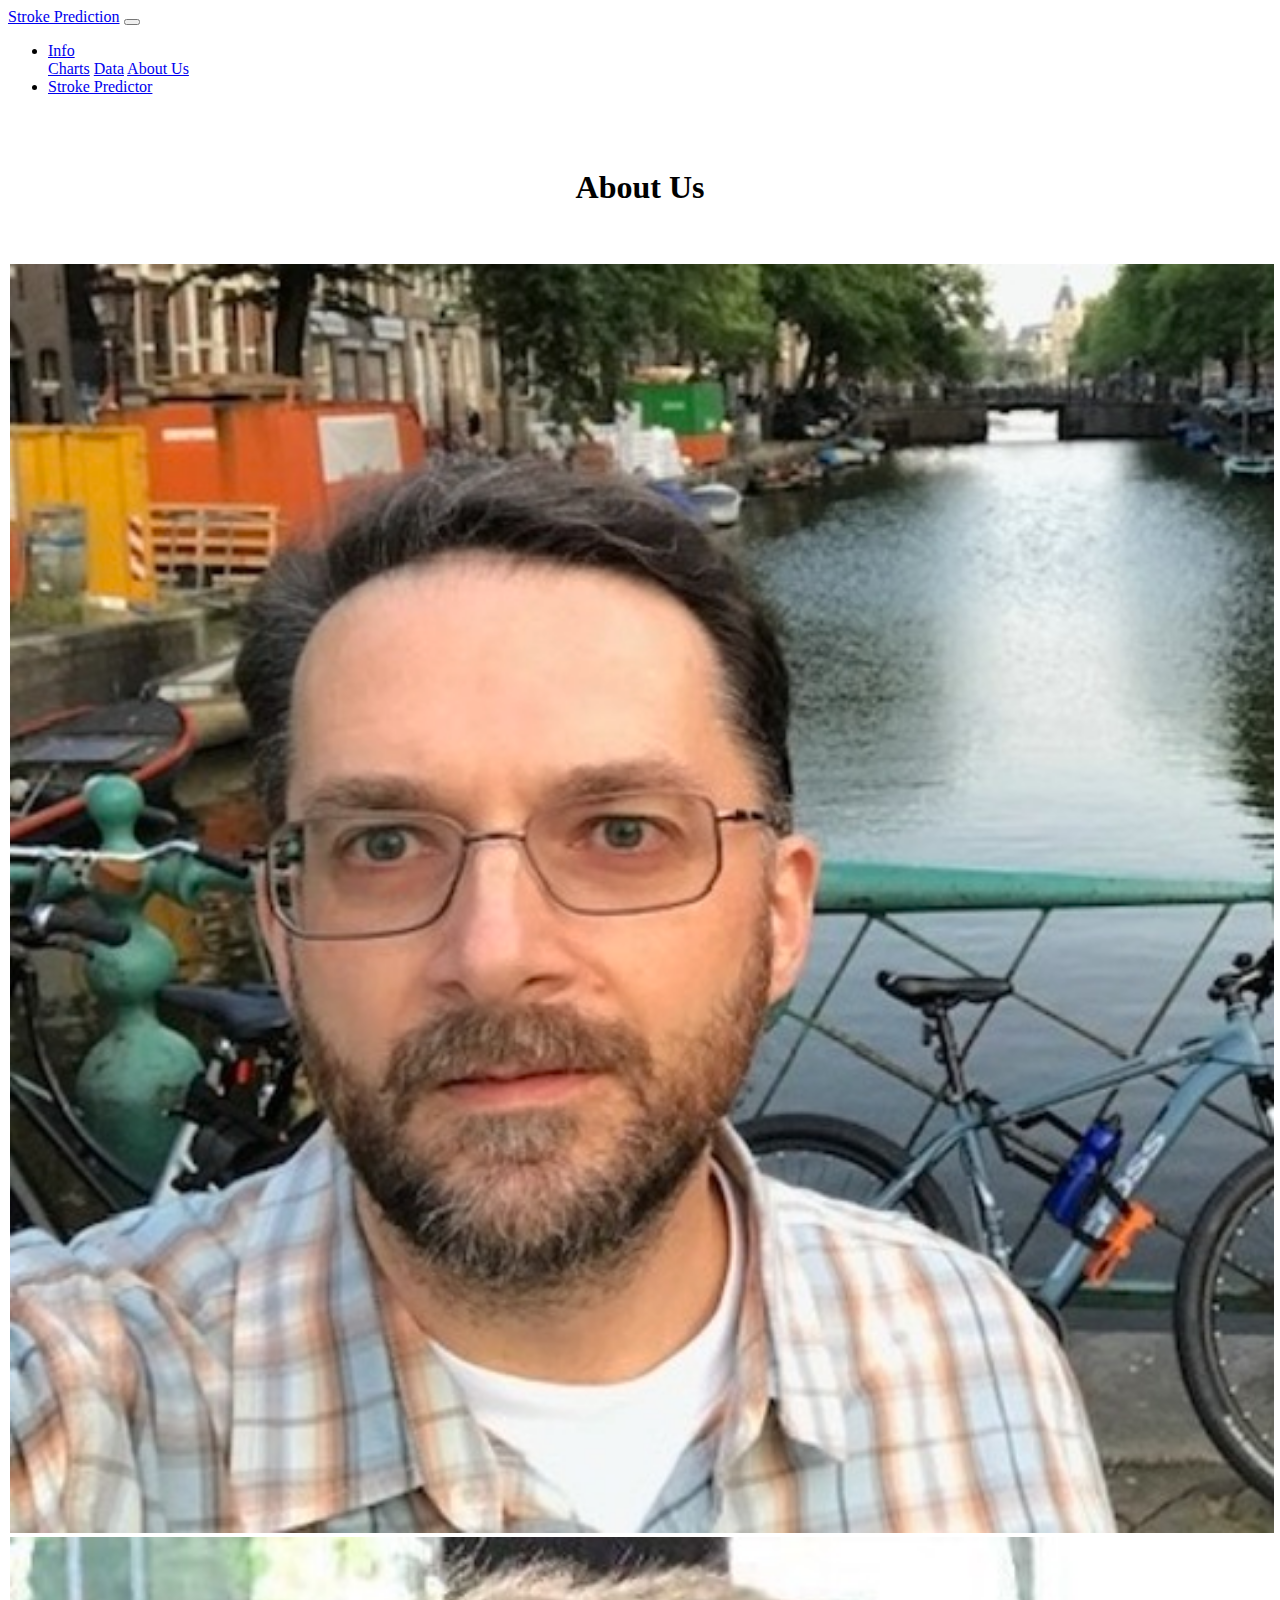
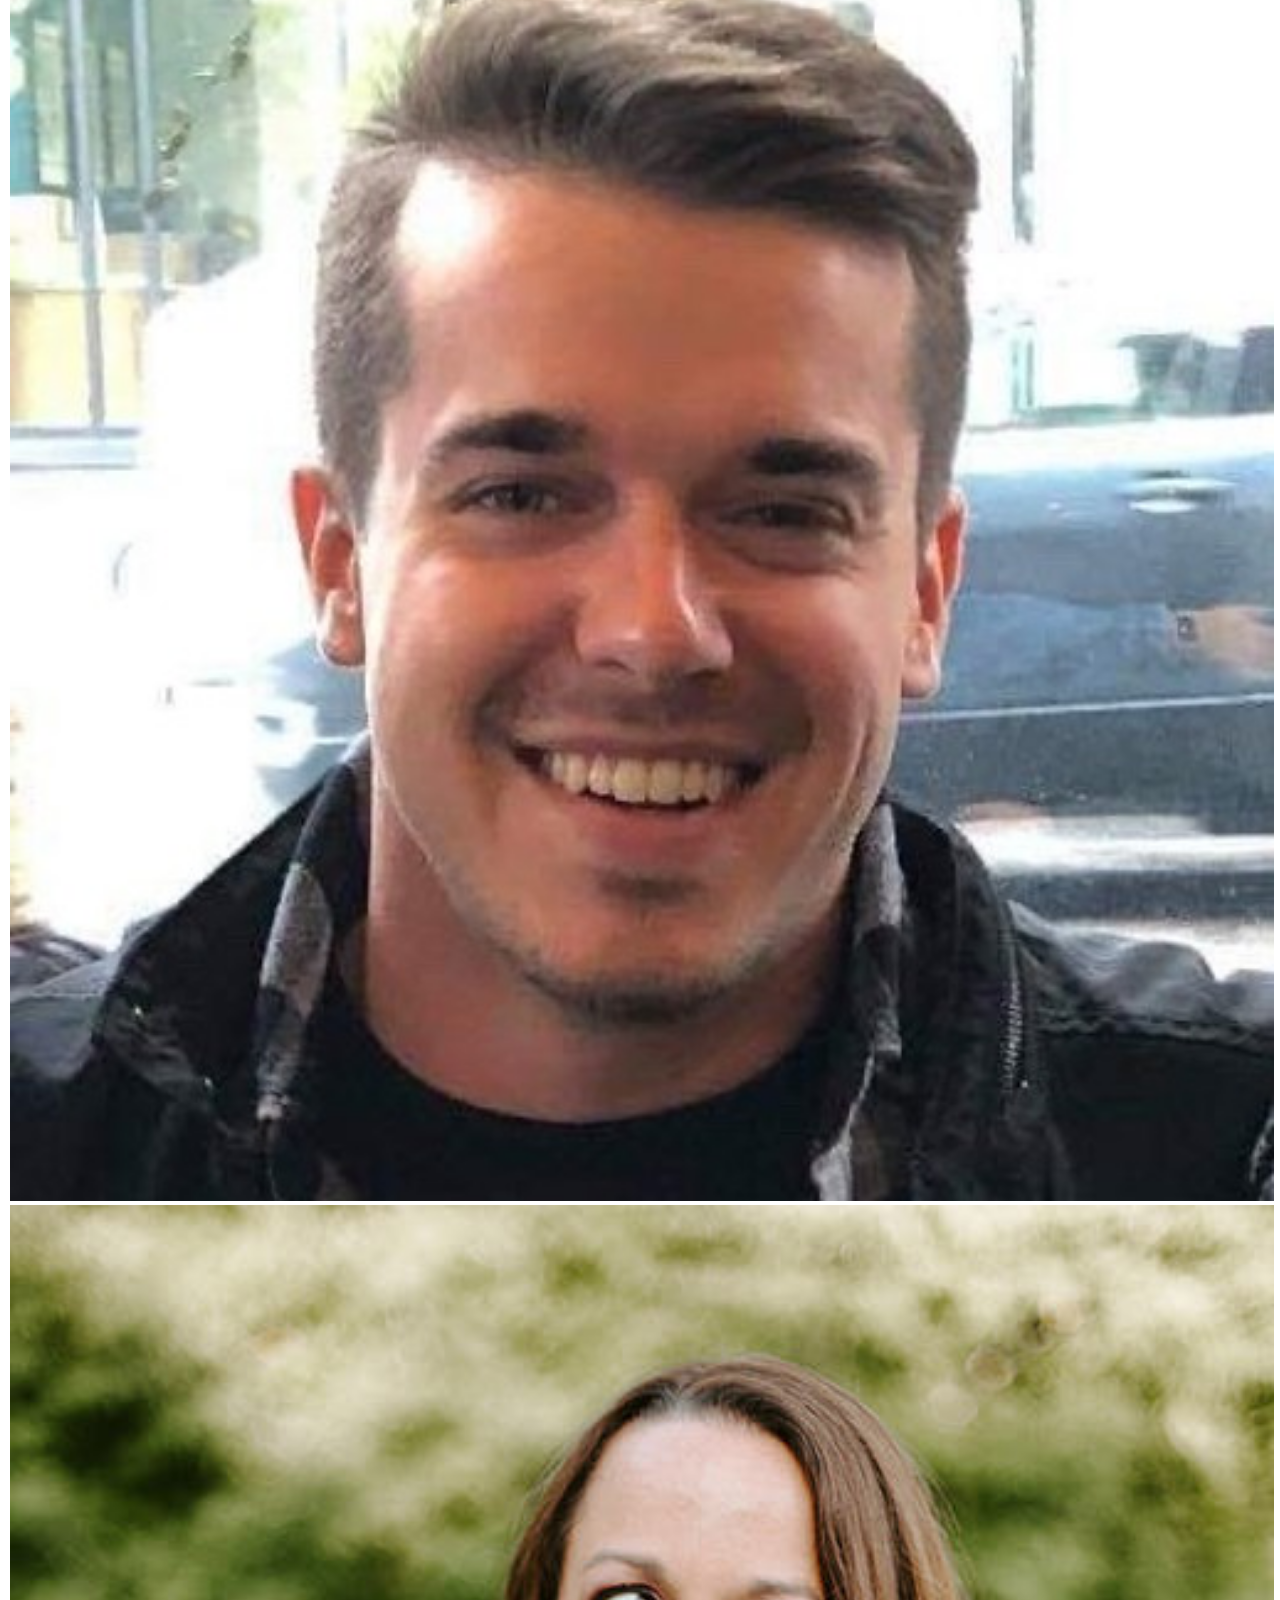
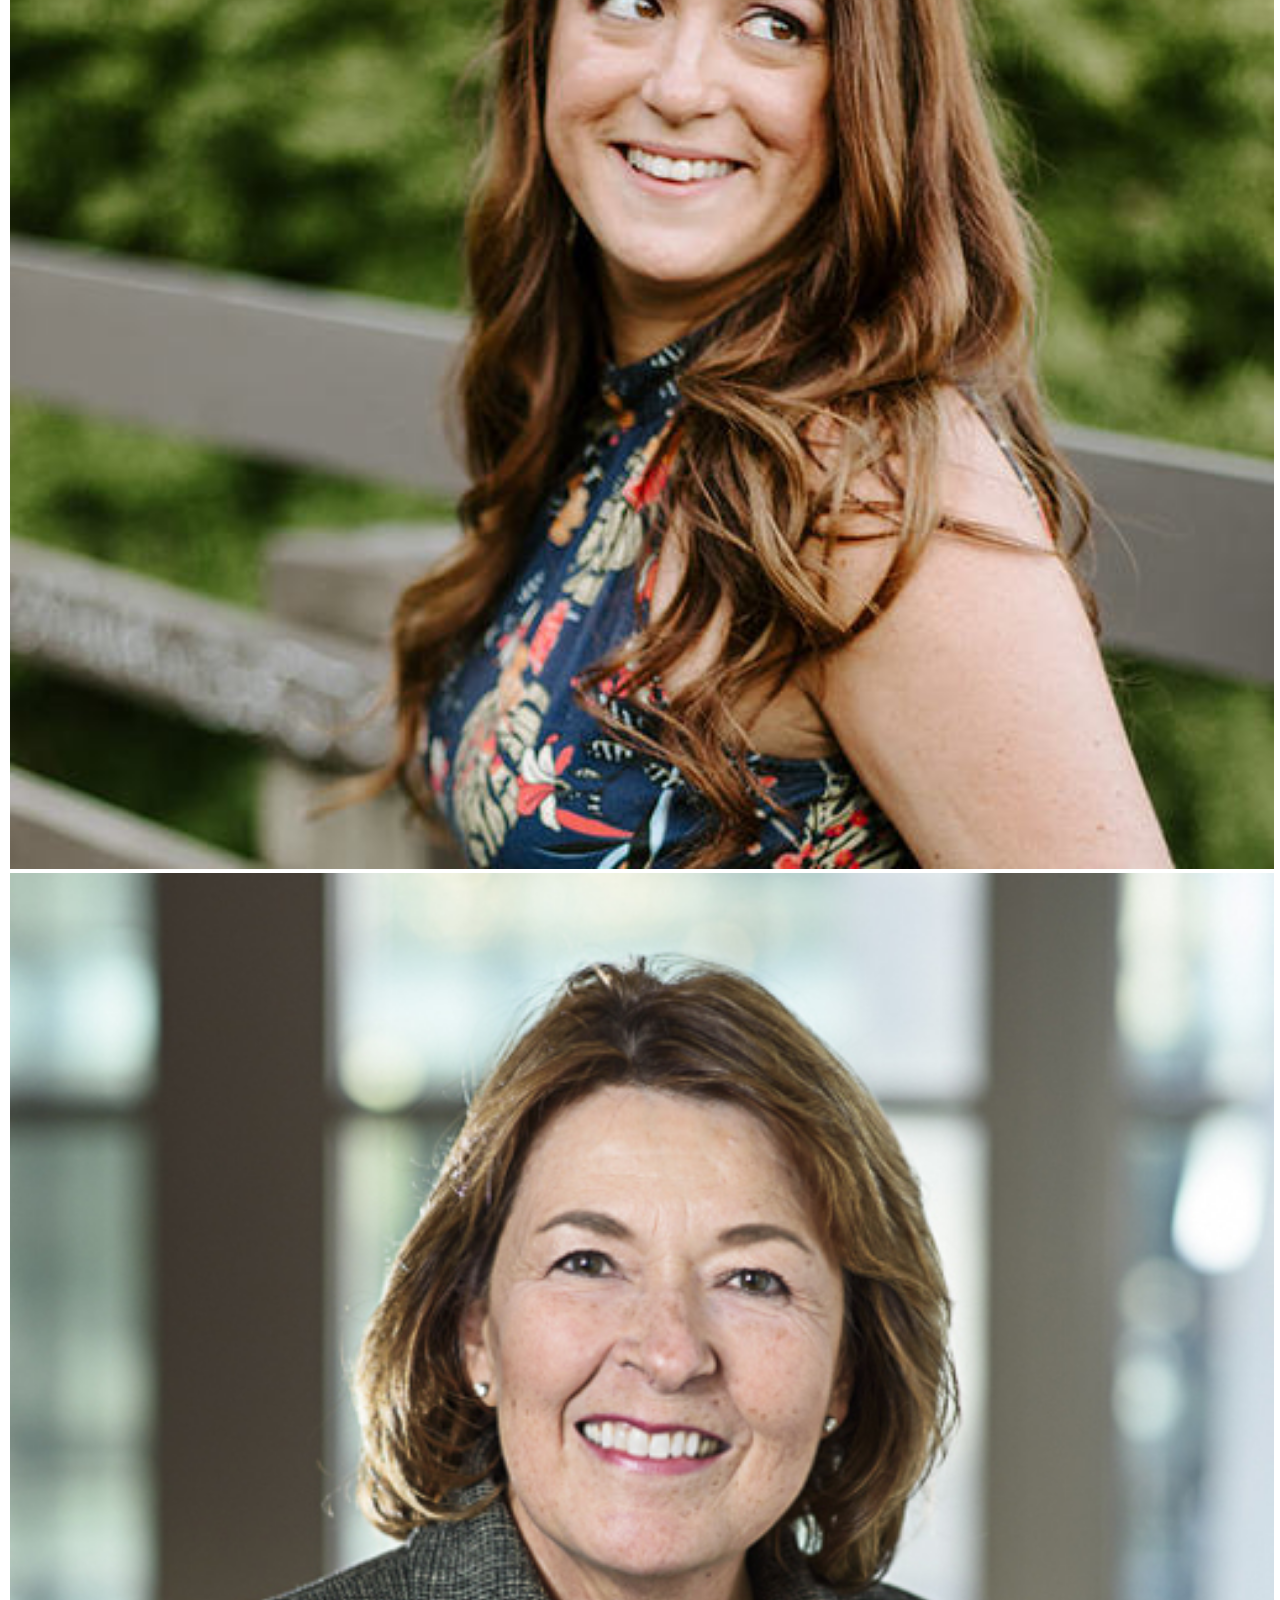
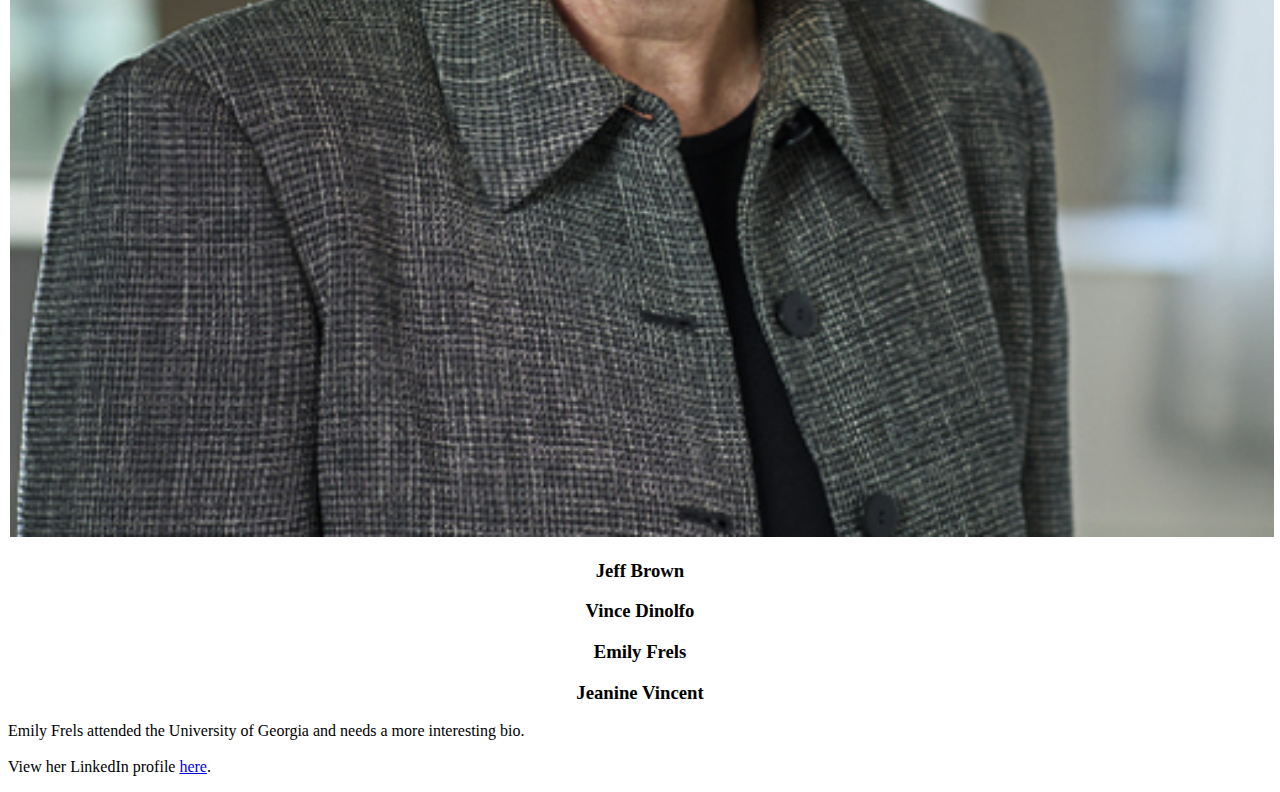
<file: about.html>
<!DOCTYPE html>
<html lang="en">

<head>


    <meta charset="utf-8">
    <!-- Bootstrap -->
    <link rel="stylesheet" href="https://cdn.jsdelivr.net/npm/bootstrap@4.5.3/dist/css/bootstrap.min.css"
        integrity="sha384-TX8t27EcRE3e/ihU7zmQxVncDAy5uIKz4rEkgIXeMed4M0jlfIDPvg6uqKI2xXr2" crossorigin="anonymous">

    <!-- Title of Home Page -->
    <title>Stroke Prediction: About Us</title>
    <meta name="viewport" content="width=device-width, initial-scale=1.0">
    <meta http-equiv="X-UA-Compatible" content="ie=edge">

    <!-- CSS -->
    <link rel="stylesheet" type="text/css" href="../static/css/style.css">

</head>

<body>

    <!-- nav bar -->
    <div class="container-fluid">
        <nav class="navbar navbar-expand-lg navbar-light bg-light">
            <a class="navbar-brand" href="index.html">Stroke Prediction</a>
            <button class="navbar-toggler" type="button" data-toggle="collapse" data-target="#navbarNavDropdown"
                aria-controls="navbarNavDropdown" aria-expanded="false" aria-label="Toggle navigation">
                <span class="navbar-toggler-icon"></span>
            </button>
            <ul class="navbar-nav">
                <li class="nav-item dropdown">
                    <a class="nav-link dropdown-toggle" href="#" id="navbarDropdownMenuLink" role="button"
                        data-toggle="dropdown" aria-haspopup="true" aria-expanded="false">
                        Info
                    </a>
                    <div class="dropdown-menu" aria-labelledby="navbarDropdownMenuLink">
                        <a class="dropdown-item" href="charts.html">Charts</a>
                        <a class="dropdown-item" href="data.html">Data</a>
                        <a class="dropdown-item" href="about.html">About Us</a>
                    </div>
                </li>
                <li class="nav-item">
                    <a class="nav-link" href="stroke_predictor.html">Stroke Predictor</a>
                </li>
            </ul>
        </nav>
    </div>

    <!-- first container -->
    <div class="container">
        <!-- row #1 -->
        <div class="row">
            <!-- col 1 through 3 -->
            <div class="col-lg-3">
            </div>
            <!-- col 4 through 9 -->
            <div class="col-lg-6">
                <br><br>
                <h1>
                    <center>About Us</center>
                </h1>
                <br><br>
            </div>
            <!-- col 10 through 12 -->
            <div class="col-lg-3">
            </div>
        </div>
        <!-- row #2 for images -->
        <div class="row">
            <!-- about me: jeff brown -->
            <div class="col-md-3">
                <img id="aboutme" src="../static/images/jeffbrown.png" alt="Jeff Brown">
            </div>
            <!-- about me: vince dinolfo -->
            <div class="col-md-3">
                <img id="aboutme" src="../static/images/vincedinolfo.png" alt="Vince Dinolfo">
            </div>
            <!-- about me: emily frels -->
            <div class="col-md-3">
                <img id="aboutme" src="../static/images/emilyfrels.png" alt="Emily Frels">
            </div>
            <!-- about me: jeanine vincent -->
            <div class="col-md-3">
                <img id="aboutme" src="../static/images/jeaninevincent.png" alt="Jeanine Vincent">
            </div>
        </div>
        <!-- row #3 for names -->
        <div class="row">
            <!-- about me: jeff brown -->
            <div class="col-md-3">
                <h3 id="h3-aboutme">Jeff Brown</h3>
            </div>
            <!-- about me: vince dinolfo -->
            <div class="col-md-3">
                <h3 id="h3-aboutme">Vince Dinolfo</h3>
            </div>
            <!-- about me: emily frels -->
            <div class="col-md-3">
                <h3 id="h3-aboutme">Emily Frels</h3>
            </div>
            <!-- about me: jeanine vincent -->
            <div class="col-md-3">
                <h3 id="h3-aboutme">Jeanine Vincent</h3>
            </div>
        </div>
        <!-- row #4 for bios -->
        <div class="row">
            <!-- about me: jeff brown -->
            <div class="col-md-3">
                <p id="bios"></p>
            </div>
            <!-- about me: vince dinolfo -->
            <div class="col-md-3">
                <p id="bios"></p>
            </div>
            <!-- about me: emily frels -->
            <div class="col-md-3">
                <p id="bios"> Emily Frels attended the University of Georgia and needs a more interesting bio. <br><br>View her LinkedIn profile <a href="https://www.linkedin.com/in/emilywarenzak/" target="_blank">here</a>.
                </p>
            </div>
            <!-- about me: jeanine vincent -->
            <div class="col-md-3">
                <p id="bios"></p>
            </div>
        </div>

    </div>



    <!-- Bootstrap JS -->
    <script src="https://code.jquery.com/jquery-3.5.1.slim.min.js"
        integrity="sha384-DfXdz2htPH0lsSSs5nCTpuj/zy4C+OGpamoFVy38MVBnE+IbbVYUew+OrCXaRkfj"
        crossorigin="anonymous"></script>
    <script src="https://cdn.jsdelivr.net/npm/bootstrap@4.5.3/dist/js/bootstrap.bundle.min.js"
        integrity="sha384-ho+j7jyWK8fNQe+A12Hb8AhRq26LrZ/JpcUGGOn+Y7RsweNrtN/tE3MoK7ZeZDyx"
        crossorigin="anonymous"></script>

    <!-- JavaScript -->
    <script type="text/javascript" src="../static/js/app.js"></script>



</body>

<footer class="footer mt-auto py-3">
    <!-- <div class="container">
      <span class="text-muted"><p><center>Team 5
          University of Minnesota Boot Camp 2020
      </center></p></span> -->
    </div>
</footer>


</html>
</file>
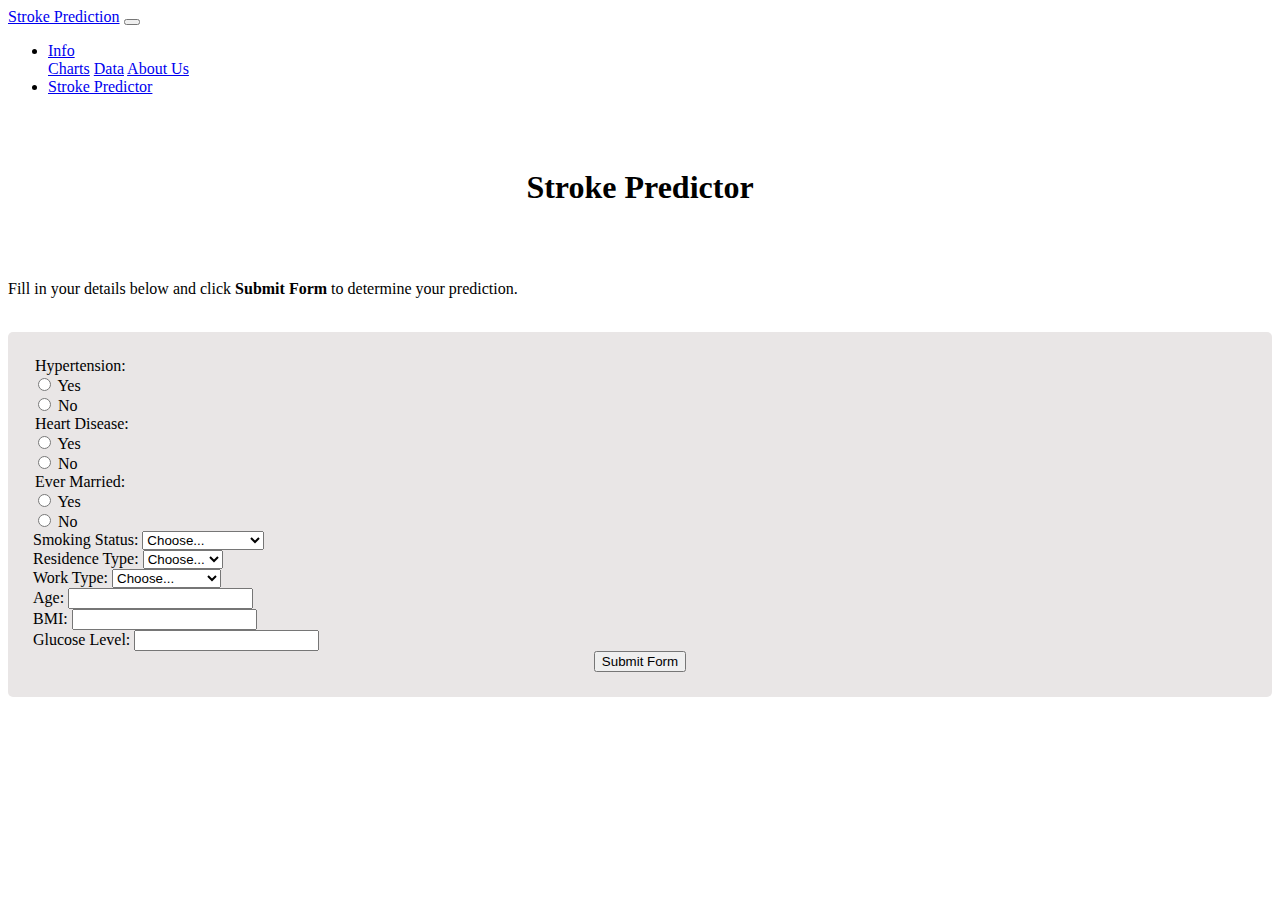
<file: stroke_predictor.html>
<!DOCTYPE html>
<html lang="en">

<head>


    <meta charset="utf-8">
    <!-- Bootstrap -->
    <link rel="stylesheet" href="https://cdn.jsdelivr.net/npm/bootstrap@4.5.3/dist/css/bootstrap.min.css"
        integrity="sha384-TX8t27EcRE3e/ihU7zmQxVncDAy5uIKz4rEkgIXeMed4M0jlfIDPvg6uqKI2xXr2" crossorigin="anonymous">

    <!-- Title of Home Page -->
    <title>Stroke Prediction: Stroke Predictor</title>
    <meta name="viewport" content="width=device-width, initial-scale=1.0">
    <meta http-equiv="X-UA-Compatible" content="ie=edge">

    <!-- CSS -->
    <link rel="stylesheet" type="text/css" href="../static/css/style.css">

</head>

<body>

    <!-- nav bar -->
    <div class="container-fluid">
        <nav class="navbar navbar-expand-lg navbar-light bg-light">
            <a class="navbar-brand" href="index.html">Stroke Prediction</a>
            <button class="navbar-toggler" type="button" data-toggle="collapse" data-target="#navbarNavDropdown"
                aria-controls="navbarNavDropdown" aria-expanded="false" aria-label="Toggle navigation">
                <span class="navbar-toggler-icon"></span>
            </button>
            <ul class="navbar-nav">
                <li class="nav-item dropdown">
                    <a class="nav-link dropdown-toggle" href="#" id="navbarDropdownMenuLink" role="button"
                        data-toggle="dropdown" aria-haspopup="true" aria-expanded="false">
                        Info
                    </a>
                    <div class="dropdown-menu" aria-labelledby="navbarDropdownMenuLink">
                        <a class="dropdown-item" href="charts.html">Charts</a>
                        <a class="dropdown-item" href="data.html">Data</a>
                        <a class="dropdown-item" href="about.html">About Us</a>
                    </div>
                </li>
                <li class="nav-item">
                    <a class="nav-link" href="stroke_predictor.html">Stroke Predictor</a>
                </li>
            </ul>
        </nav>
    </div>

    <!-- first container -->
    <div class="container">
        <!-- row #1 -->
        <div class="row">
            <!-- col 1 through 2 -->
            <div class="col-lg-2">
            </div>
            <!-- col 3 through 10 -->
            <div class="col-lg-8">
                <br><br>
                <center><h1>Stroke Predictor</h1></center>
                <br><br>
            </div>
            <!-- col 11 through 12 -->
            <div class="col-lg-2">
            </div>
        </div>
        <!-- row #2 -->
        <div class="row">
            <!-- col 1 through 2 -->
            <div class="col-lg-2">
            </div>
            <!-- col 3 through 10-->
            <!-- where our input form will be -->
            <div class="col-lg-8">
                <p>Fill in your details below and click <strong>Submit Form</strong> to determine your prediction.</p>
                <br>
                <!-- enter form here -->
                <div class="form-group">
                    <form id="form">
                        <!-- hypertension input here -->
                        <div class="row">
                            <legend class="col-form-label col-sm-4 pt-0">Hypertension:</legend>
                            <div class="col-sm-8">
                                <div class="form-check" id="hypertension">
                                    <div class="form-check form-check-inline">
                                        <input class="form-check-input" type="radio" name="inlineRadioOptionsHT"
                                            id="hypertension" value="1">
                                        <label class="form-check-label" for="hypertension">Yes</label>
                                    </div>
                                    <div class="form-check form-check-inline">
                                        <input class="form-check-input" type="radio" name="inlineRadioOptionsHT"
                                            id="hypertension" value="0">
                                        <label class="form-check-label" for="hypertension">No</label>
                                    </div>
                                </div>
                            </div>
                        </div>

                        <!-- heart disease input here -->
                        <div class="row">
                            <legend class="col-form-label col-sm-4 pt-0">Heart Disease:</legend>
                            <div class="col-sm-8">
                                <div class="form-check" id="heartDisease">
                                    <div class="form-check form-check-inline">
                                        <input class="form-check-input" type="radio" name="inlineRadioOptionsHD"
                                            id="heartDisease" value="1">
                                        <label class="form-check-label" for="heartDisease">Yes</label>
                                    </div>
                                    <div class="form-check form-check-inline">
                                        <input class="form-check-input" type="radio" name="inlineRadioOptionsHD"
                                            id="heartDisease" value="0">
                                        <label class="form-check-label" for="heartDiseaseNo">No</label>
                                    </div>
                                </div>
                            </div>
                        </div>
                        <!-- ever married input here -->
                        <div class="row">
                            <legend class="col-form-label col-sm-4 pt-0">Ever Married:</legend>
                            <div class="col-sm-8">
                                <div class="form-check" id="everMarried">
                                    <div class="form-check form-check-inline">
                                        <input class="form-check-input" type="radio" name="inlineRadioOptionsEM"
                                            id="everMarried" value="1">
                                        <label class="form-check-label" for="everMarriedYes">Yes</label>
                                    </div>
                                    <div class="form-check form-check-inline">
                                        <input class="form-check-input" type="radio" name="inlineRadioOptionsEM"
                                            id="everMarried" value="0">
                                        <label class="form-check-label" for="everMarriedNo">No</label>
                                    </div>
                                </div>
                            </div>
                        </div>
                        <!-- smoking status input here -->
                        <div class="form-row align-items-center">
                            <div class="col-auto my-1">
                                <label class="mr-sm-2" for="inlineFormCustomSelect">Smoking Status:</label>
                                <select class="custom-select mr-sm-2" id="smokingStatusInput">
                                    <option selected>Choose...</option>
                                    <option value="0">Never Smoked</option>
                                    <option value="1">Former Smoker</option>
                                    <option value="2">Currently Smoke</option>
                                </select>
                            </div>
                        </div>
                        <!-- residence type input here -->
                        <div class="form-row align-items-center">
                            <div class="col-auto my-1">
                                <label class="mr-sm-2" for="inlineFormCustomSelect">Residence Type:</label>
                                <select class="custom-select mr-sm-2" id="residenceTypeInput">
                                    <option selected>Choose...</option>
                                    <option value="0">Urban</option>
                                    <option value="1">Rural</option>
                                </select>
                            </div>
                        </div>
                        <!-- work type input here -->
                        <div class="form-row align-items-center">
                            <div class="col-auto my-1">
                                <label class="mr-sm-2" for="inlineFormCustomSelect">Work Type:</label>
                                <select class="custom-select mr-sm-2" id="workTypeInput">
                                    <option selected>Choose...</option>
                                    <option value="0">Private</option>
                                    <option value="1">Self-Employed</option>
                                    <option value="2">Child</option>
                                    <option value="3">Government</option>
                                    <option value="4">Never Worked</option>
                                </select>
                            </div>
                        </div>
                        <!-- age, bmi, glucose input -->
                        <div class="form-row">
                            <!-- age input -->
                            <div class="form-group col-md-3">
                                <label for="ageInput">Age:</label>
                                <input type="text" class="form-control" id="ageInput">
                            </div>
                            <!-- bmi input -->
                            <div class="form-group col-md-3">
                                <label for="bmiInput">BMI:</label>
                                <input type="text" class="form-control" id="bmiInput">
                            </div>
                            <!-- glucose input -->
                            <div class="form-group col-md-3">
                                <label for="glucoseInput">Glucose Level:</label>
                                <input type="text" class="form-control" id="glucoseInput">
                            </div>
                        </div> <!-- close age, bmi, glucose input -->
                        <center><button class="btn btn-primary" id="predictorButton" type="submit">Submit Form</button>
                        </center>
                    </form>
                </div> <!-- close form -->
            </div> <!-- close where our input form will be -->
        </div>
    </div>
    </div>
    <!-- col 9 through 12 -->
    <div class="col-lg-4">
        <!-- possible output gif of results here -->
    </div>
    </div>

    </div>



    <!-- Bootstrap JS -->
    <script src="https://code.jquery.com/jquery-3.5.1.slim.min.js"
        integrity="sha384-DfXdz2htPH0lsSSs5nCTpuj/zy4C+OGpamoFVy38MVBnE+IbbVYUew+OrCXaRkfj"
        crossorigin="anonymous"></script>
    <script src="https://cdn.jsdelivr.net/npm/bootstrap@4.5.3/dist/js/bootstrap.bundle.min.js"
        integrity="sha384-ho+j7jyWK8fNQe+A12Hb8AhRq26LrZ/JpcUGGOn+Y7RsweNrtN/tE3MoK7ZeZDyx"
        crossorigin="anonymous"></script>

    <!-- d3 -->
    <script src="https://d3js.org/d3.v5.min.js"></script>

    <!-- JavaScript -->
    <script type="text/javascript" src="../static/js/app.js"></script>



</body>

<footer class="footer mt-auto py-3">
    <!-- <div class="container">
      <span class="text-muted"><p><center>Team 5
          University of Minnesota Boot Camp 2020
      </center></p></span> -->
    </div>
</footer>


</html>
</file>
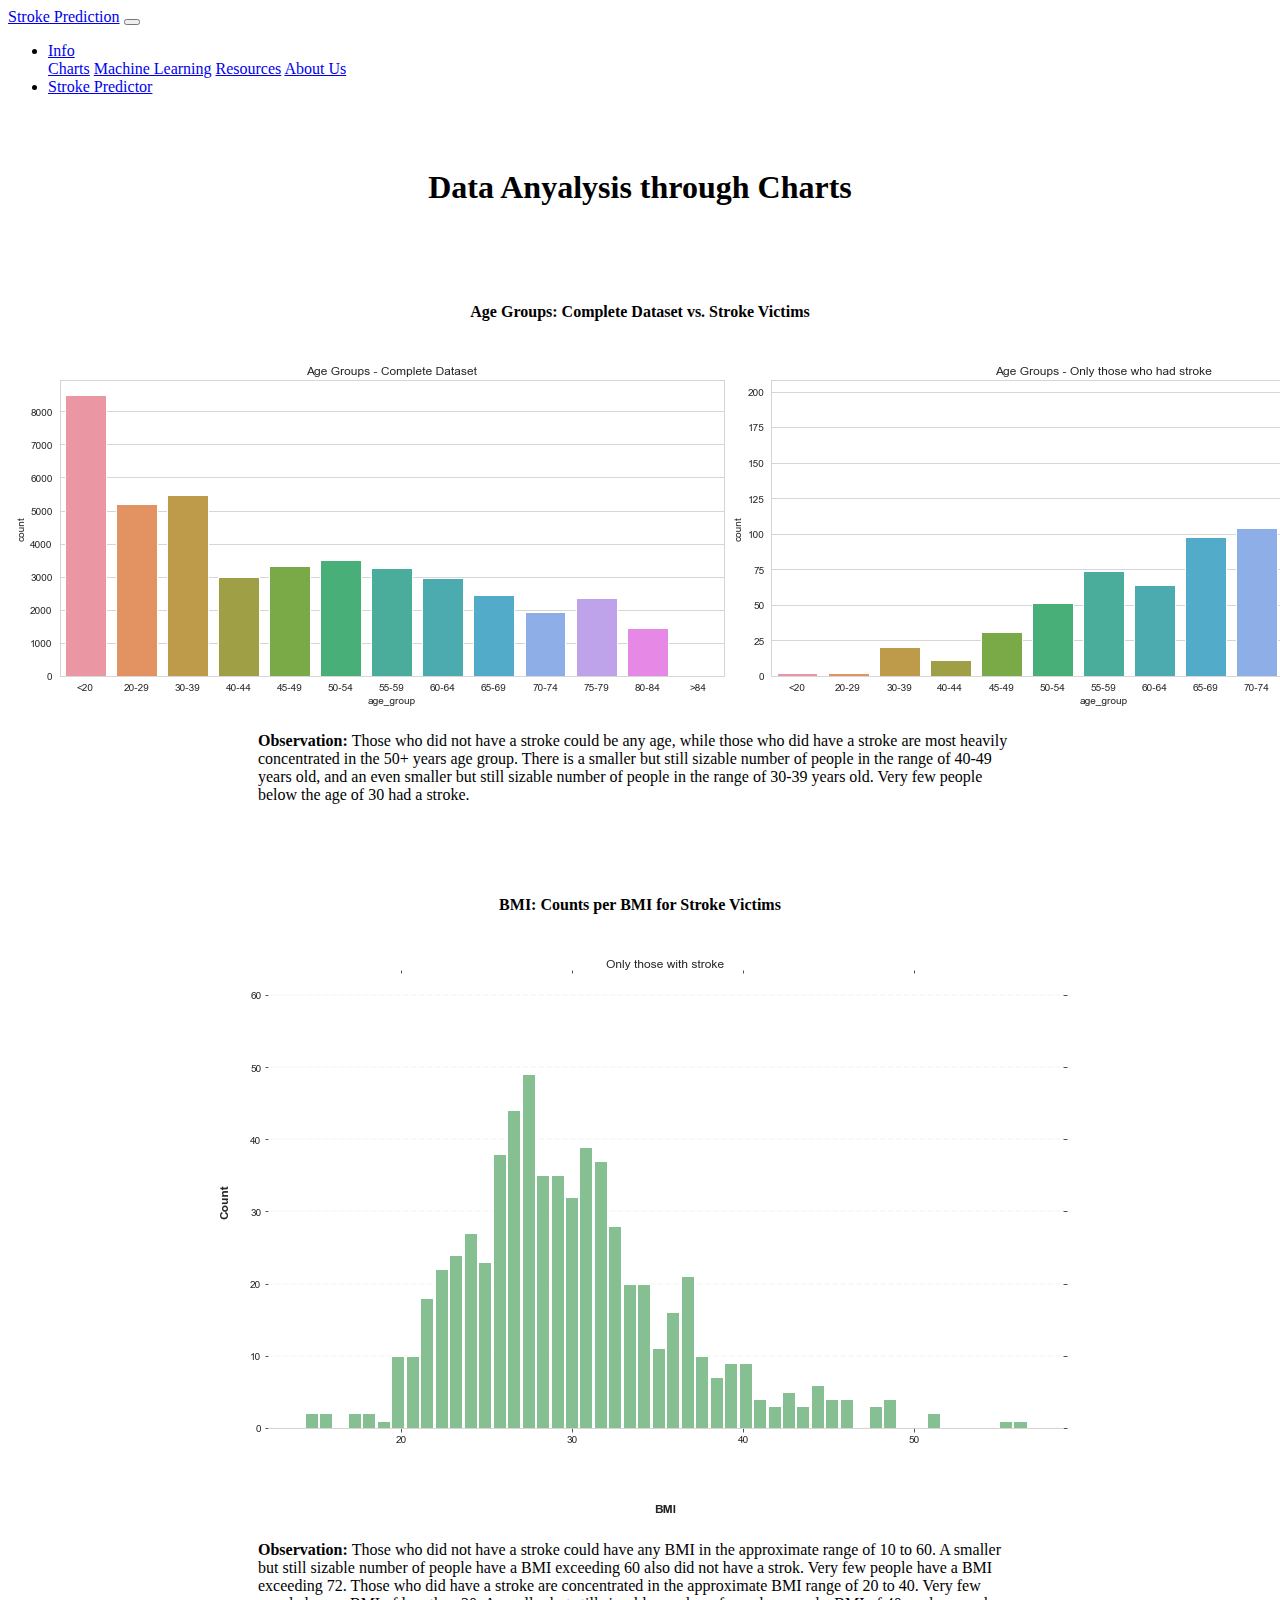
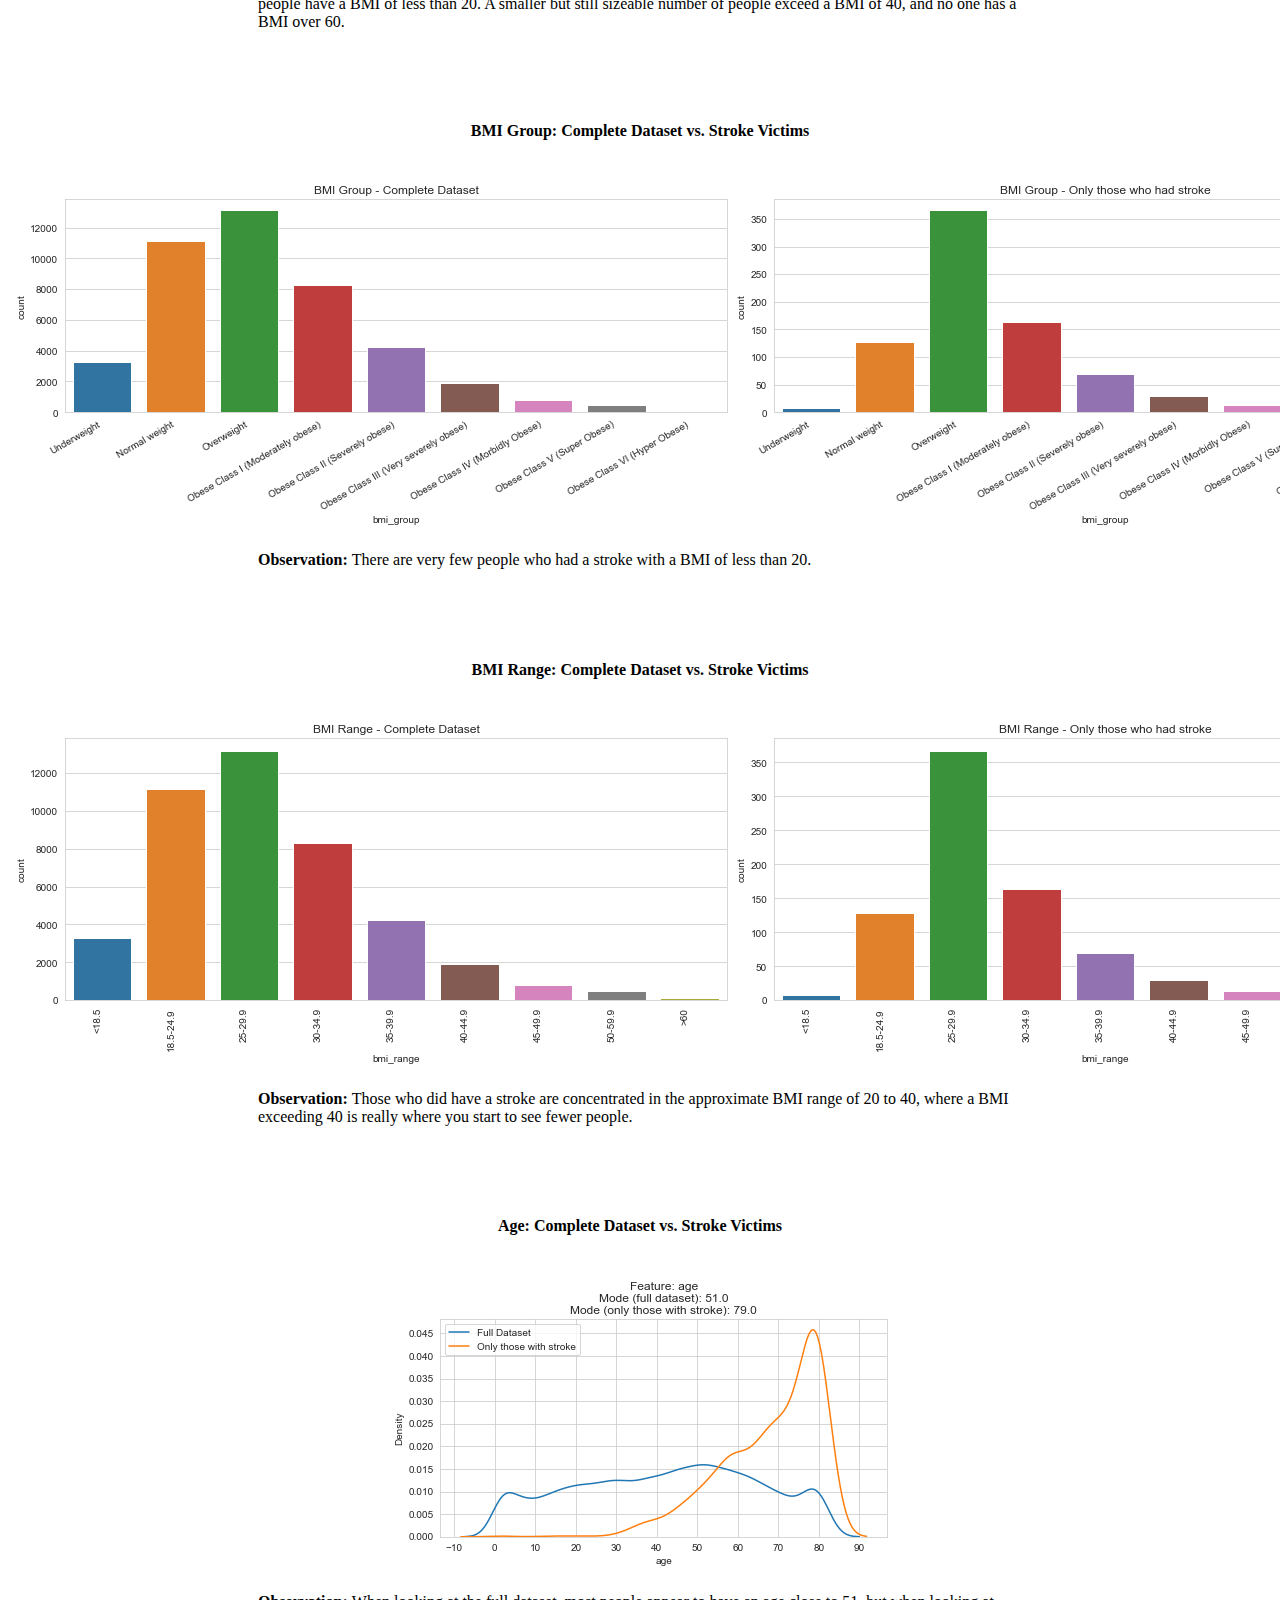
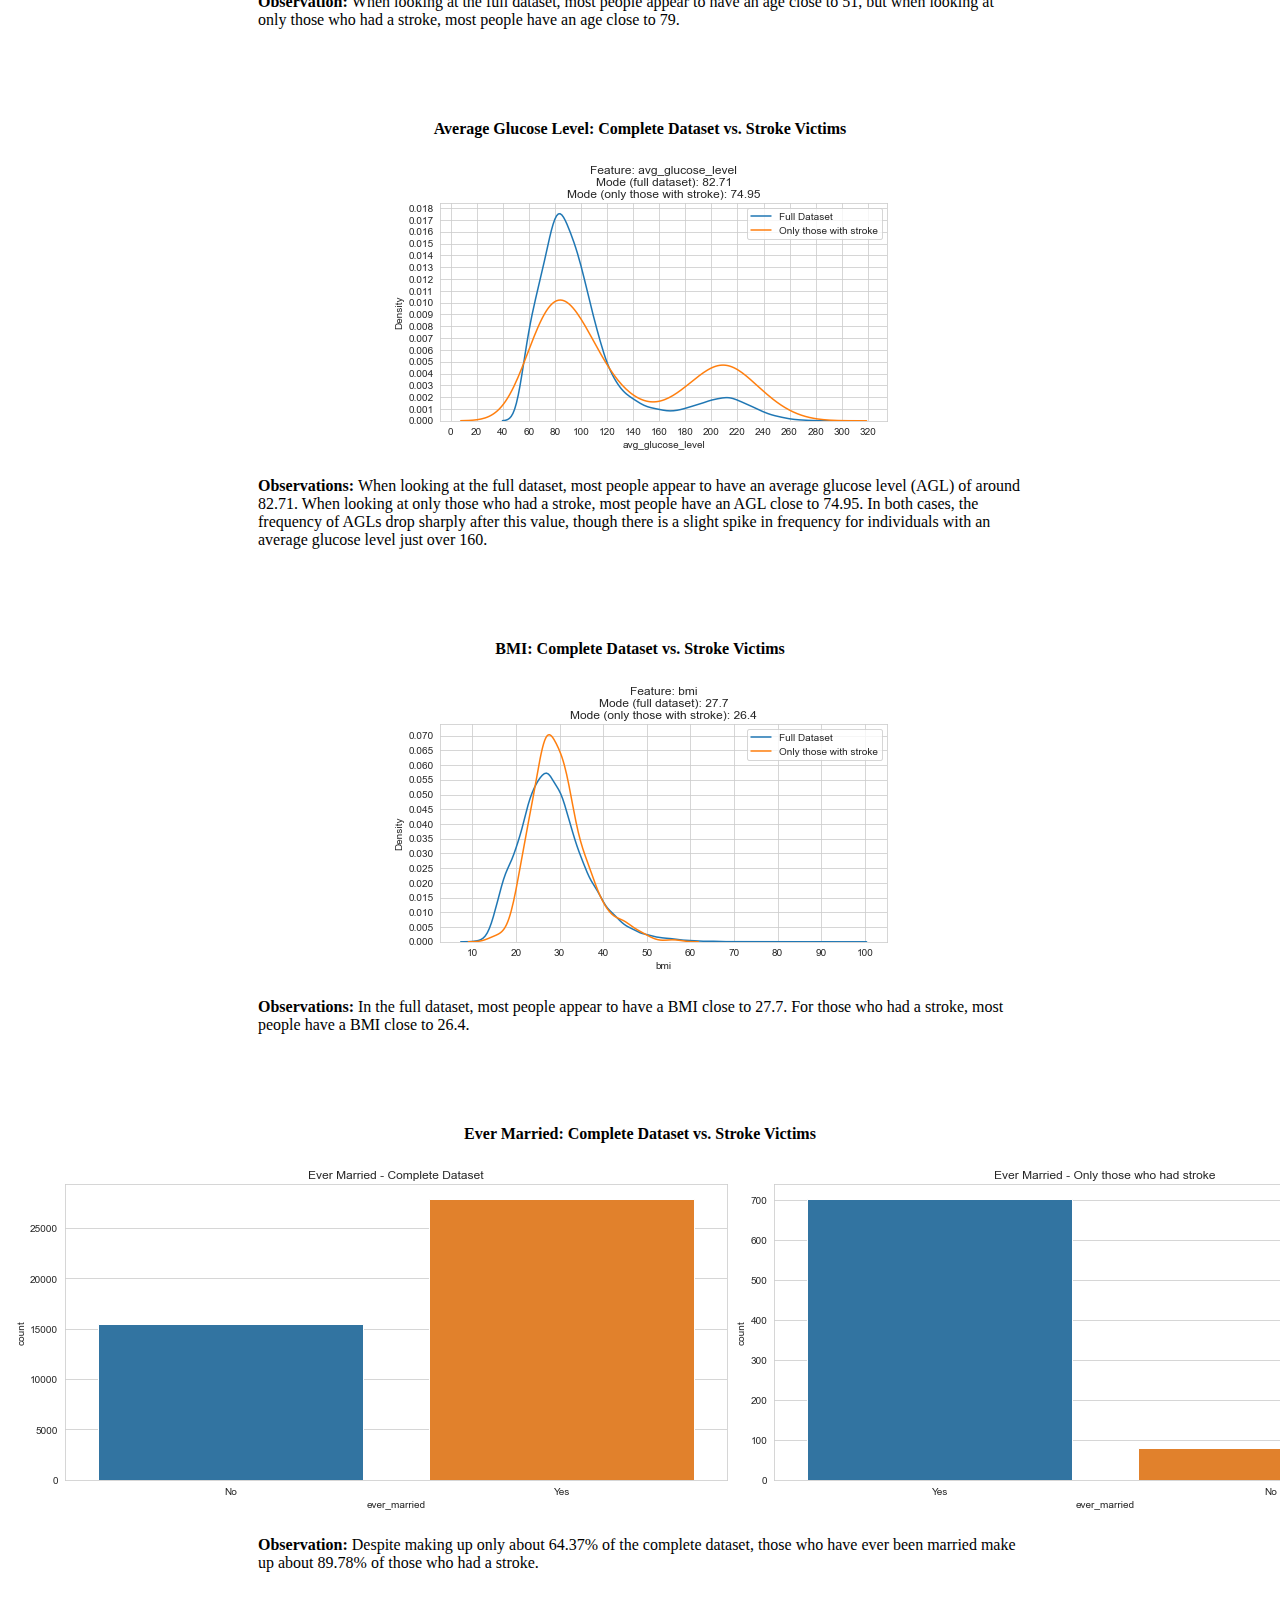
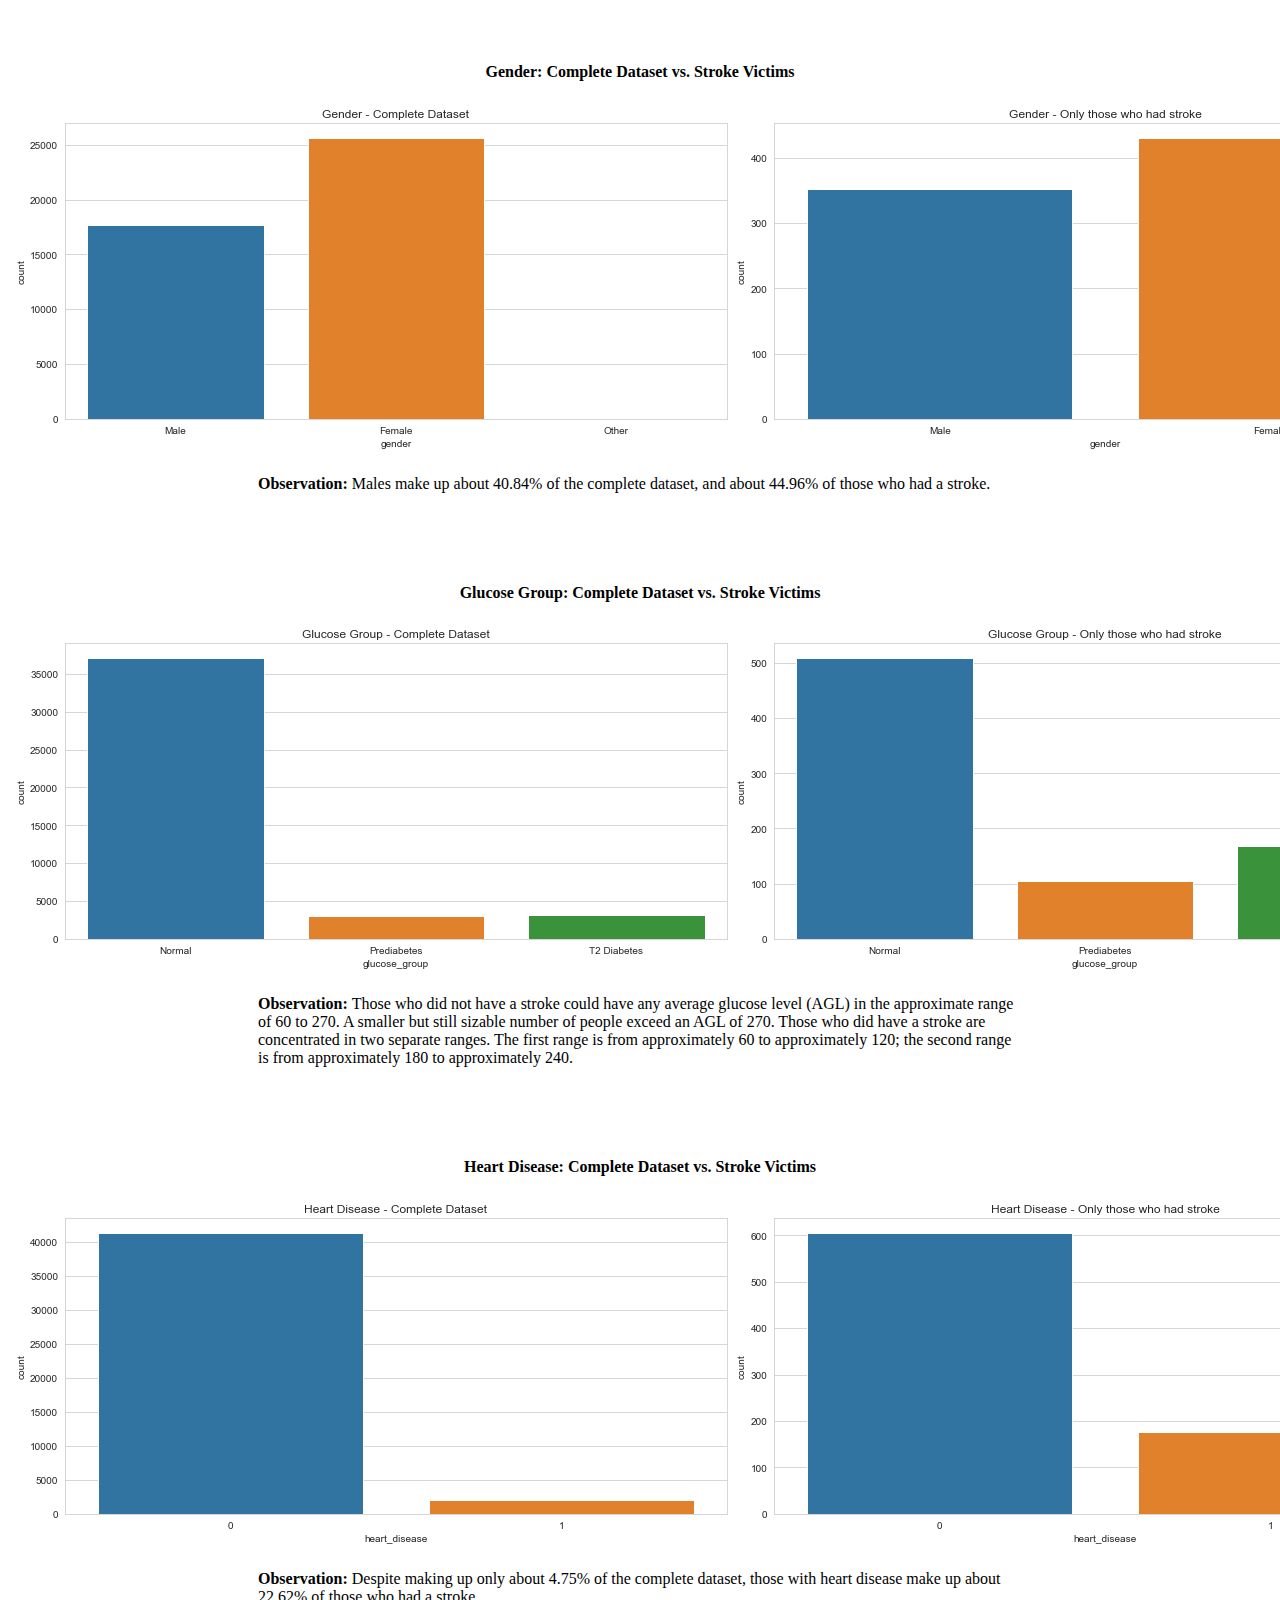
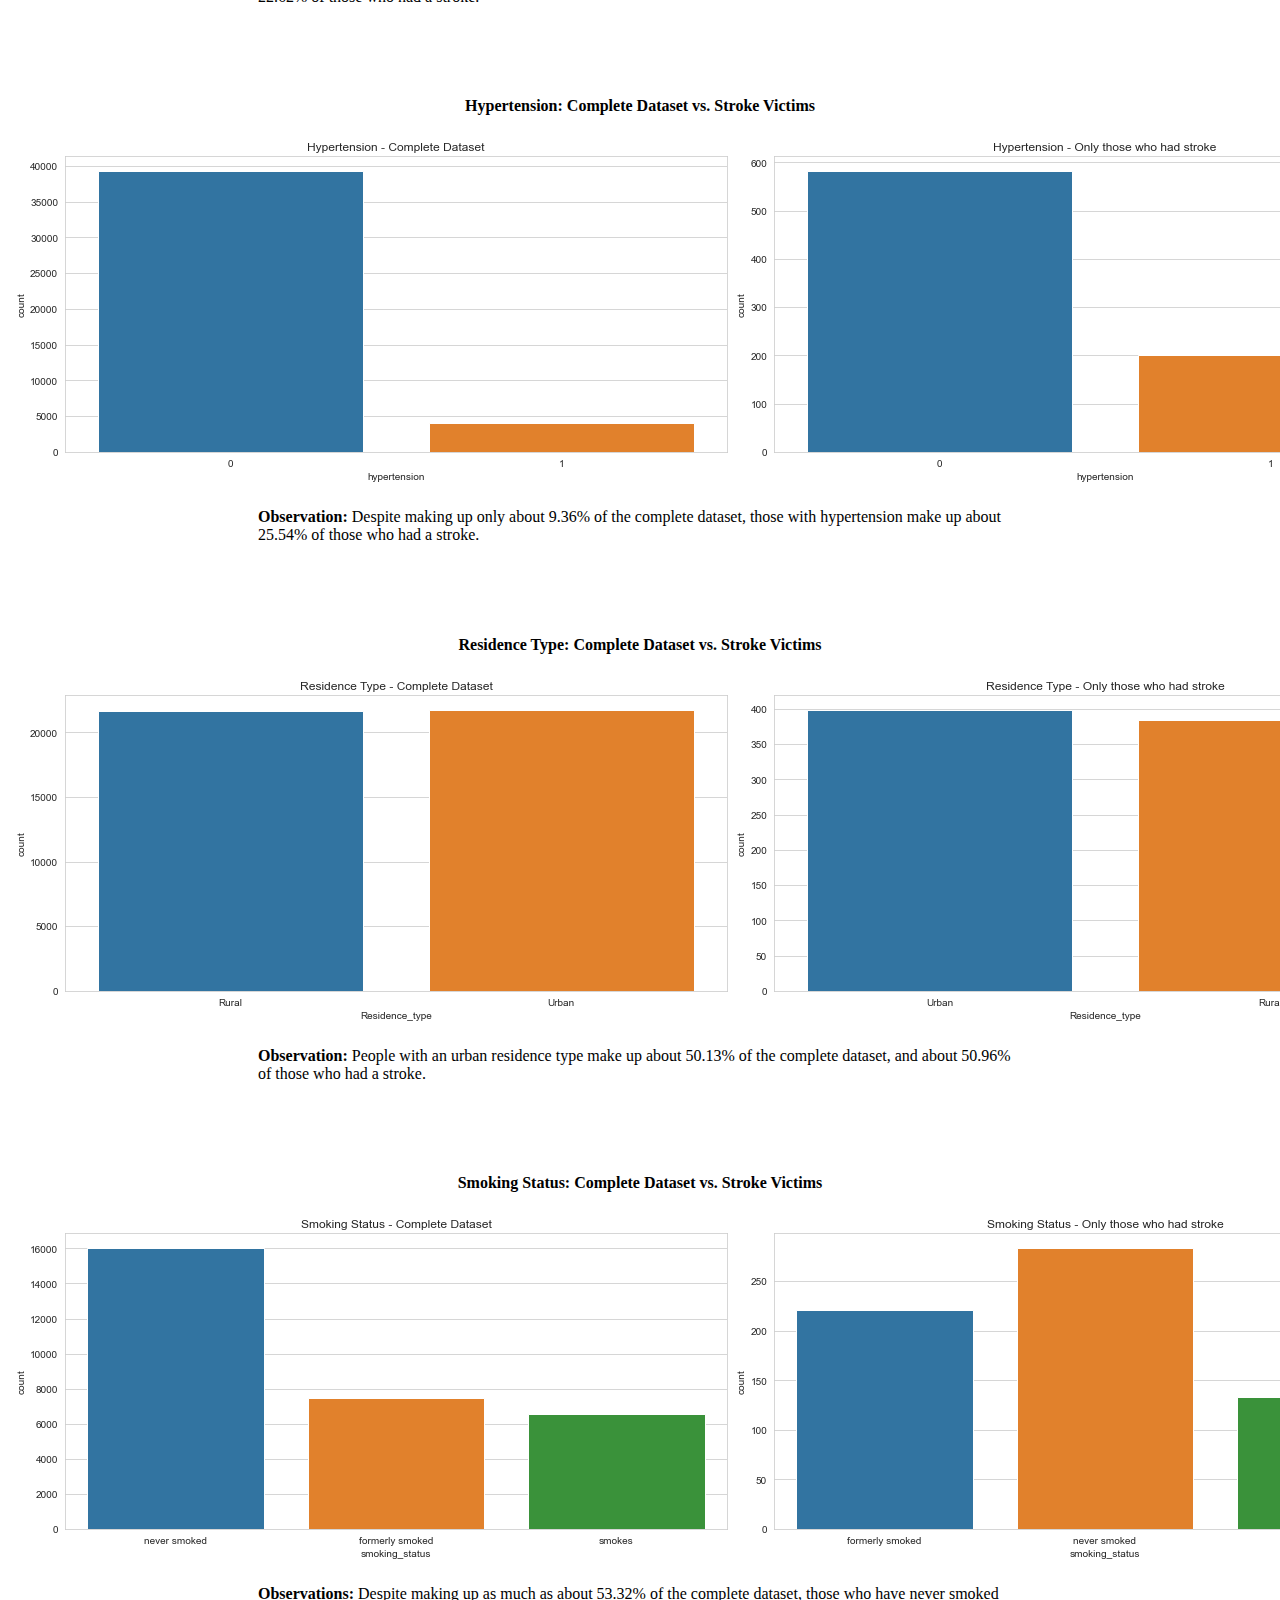
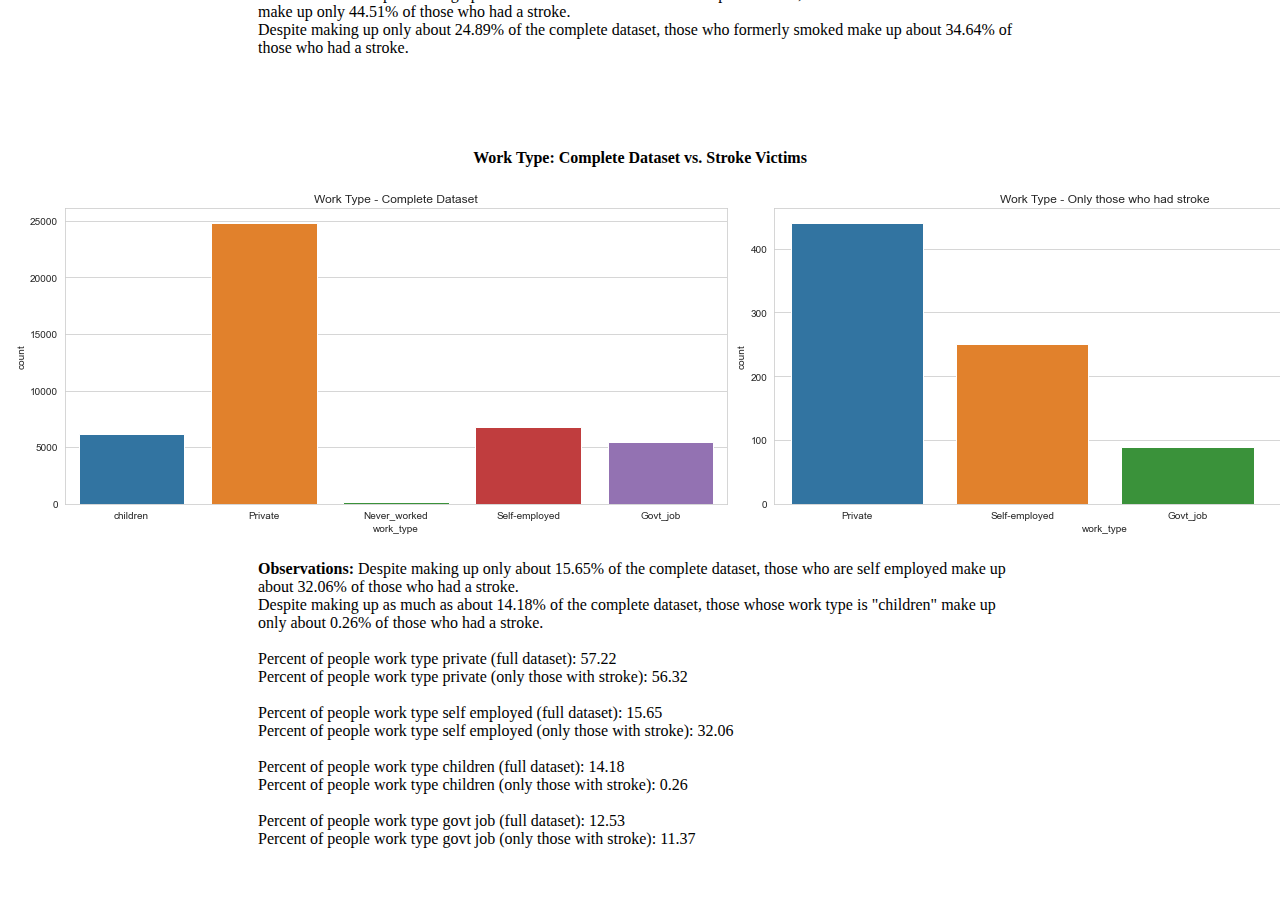
<file: templates/charts.html>
<!DOCTYPE html>
<html lang="en">

<head>


    <meta charset="utf-8">
    <!-- Bootstrap -->
    <link rel="stylesheet" href="https://cdn.jsdelivr.net/npm/bootstrap@4.5.3/dist/css/bootstrap.min.css"
        integrity="sha384-TX8t27EcRE3e/ihU7zmQxVncDAy5uIKz4rEkgIXeMed4M0jlfIDPvg6uqKI2xXr2" crossorigin="anonymous">

    <!-- Title of Home Page -->
    <title>Stroke Prediction: Charts</title>
    <meta name="viewport" content="width=device-width, initial-scale=1.0">
    <meta http-equiv="X-UA-Compatible" content="ie=edge">

    <!-- CSS -->
    <link rel="stylesheet" type="text/css" href="../static/css/style.css">

</head>

<body>

    <!-- nav bar -->
    <div class="container-fluid">
        <nav class="navbar navbar-expand-lg navbar-light bg-light">

            <a class="navbar-brand" href="/">Stroke Prediction</a>

            <button class="navbar-toggler" type="button" data-toggle="collapse" data-target="#navbarNavDropdown"
                aria-controls="navbarNavDropdown" aria-expanded="false" aria-label="Toggle navigation">
                <span class="navbar-toggler-icon"></span>
            </button>
            <ul class="navbar-nav">
                <li class="nav-item dropdown">
                    <a class="nav-link dropdown-toggle" href="#" id="navbarDropdownMenuLink" role="button"
                        data-toggle="dropdown" aria-haspopup="true" aria-expanded="false">
                        Info
                    </a>
                    <div class="dropdown-menu" aria-labelledby="navbarDropdownMenuLink">

                        <a class="dropdown-item" href="/charts">Charts</a>
                        <a class="dropdown-item" href="/mlm">Machine Learning</a>
                        <a class="dropdown-item" href="/resources">Resources</a>
                        <a class="dropdown-item" href="/about">About Us</a>
                    </div>
                </li>
                <li class="nav-item">
                    <a class="nav-link" href="/strokePredictor">Stroke Predictor</a>

                </li>
            </ul>
        </nav>
    </div>

    <!-- first container -->
    <div class="container">
        <!-- row #1 -->
        <div class="row">
            <!-- col 1 -->
            <div class="col-lg-1"></div>
            <!-- col 2 through 11 -->
            <div class="col-lg-10">
                <br><br>
                <center>
                    <h1>Data Anyalysis through Charts</h1>
                </center>
                <br><br>
            </div>
            <!-- col 12 -->
            <div class="col-lg-1"></div>
        </div>


    </div>

    <!-- age group analysis -->
    <center>
        <br>
        <h4>Age Groups: Complete Dataset vs. Stroke Victims</h4>
        <br>
        <img src="/static/images/Age Groups Analysis.png" alt="Age Groups Analysis"></center>
        <p class="chart-info"><strong>Observation: </strong> Those who did not have a stroke could be any age, while those who did have a 
            stroke are most heavily concentrated in the 50+ years age group. There is a smaller but still sizable number of people in the 
            range of 40-49 years old, and an even smaller but still sizable number of people in the range of 30-39 years old. Very few people 
            below the age of 30 had a stroke.</p>
        <br>
        <br>
    <!-- end age group analysis -->

    <!-- bmi stroke analysis -->
    <center>
        <br>
        <h4>BMI: Counts per BMI for Stroke Victims</h4>
        <br>
        <img src="/static/images/BMI - Stroke Analysis.png" alt="BMI Stroke Analysis"></center>
        <p class="chart-info"><strong>Observation: </strong> Those who did not have a stroke could have any BMI in the approximate range of 
            10 to 60. A smaller but still sizable number of people have a BMI exceeding 60 also did not have a strok. Very few people have a 
            BMI exceeding 72. Those who did have a stroke are concentrated in the approximate BMI range of 20 to 40. Very few people have a BMI 
            of less than 20. A smaller but still sizeable number of people exceed a BMI of 40, and no one has a BMI over 60.</p>
        <br>
        <br>
    <!-- end bmi stroke analysis -->

    <!-- bmi group analysis -->
    <center>
        <br>
        <h4>BMI Group: Complete Dataset vs. Stroke Victims</h4>
        <br>
        <img src="/static/images/BMI Group Analysis.png" alt="BMI Group Analysis"></center>
        <p class="chart-info"><strong>Observation: </strong> There are very few people who had a stroke with a BMI of less than 20.</p>
        <br>
        <br>
    <!-- end bmi group analysis -->

    <!-- bmi range analysis -->
    <center>
        <br>
        <h4>BMI Range: Complete Dataset vs. Stroke Victims</h4>
        <br>
        <img src="/static/images/BMI Range Analysis.png" alt="BMI Range Analysis"></center>
        <p class="chart-info"><strong>Observation: </strong> Those who did have a stroke are concentrated in the approximate BMI range of 
            20 to 40, where a BMI exceeding 40 is really where you start to see fewer people.</p>
        <br>
        <br>
    <!-- end bmi range analysis -->


    <!-- density age analysis -->
    <center>
        <br>
        <h4>Age: Complete Dataset vs. Stroke Victims</h4>
        <br><img src="/static/images/Density Chart - age.png" alt="Density Chart - Age"></center>
        <p class="chart-info"><strong>Observation: </strong> When looking at the full dataset, most people appear to have an age close to 51, 
            but when looking at only those who had a stroke, most people have an age close to 79.</p>
        <br>
        <br>
    <!-- end density age analysis -->

    <!-- density glucose level analysis -->
    <center>
        <br>
        <h4>Average Glucose Level: Complete Dataset vs. Stroke Victims</h4>
        <img src="/static/images/Density Chart - avg_glucose_level.png" alt="Density Chart - Avg Glucose Level"></center>
        <p class="chart-info"><strong>Observations: </strong> When looking at the full dataset, most people appear to have an average glucose 
            level (AGL) of around 82.71.  When looking at only those who had a stroke, most people have an AGL close to 74.95. In both cases, 
            the frequency of AGLs drop sharply after this value, though there is a slight spike in frequency for individuals with an average 
            glucose level just over 160.</p>
        <br>
        <br>
    <!-- end density glucose level analysis -->

    <!-- density bmi analysis -->
    <center>
        <br>
        <h4>BMI: Complete Dataset vs. Stroke Victims</h4>
        <img src="/static/images/Density Chart - bmi.png" alt="Density Chart - BMI"></center>
        <p class="chart-info"><strong>Observations: </strong> In the full dataset, most people appear to have a BMI close to 27.7. For those 
            who had a stroke, most people have a BMI close to 26.4.</p>
        <br>
        <br>
    <!-- end density bmi analysis -->

    <!-- ever married analysis -->
    <center>
        <br>
        <h4>Ever Married: Complete Dataset vs. Stroke Victims</h4>
        <img src="/static/images/Ever Married Analysis.png" alt="Ever Married"></center>
        <p class="chart-info"><strong>Observation: </strong> Despite making up only about 64.37% of the complete dataset, those who have ever 
            been married make up about 89.78% of those who had a stroke.</p>
        <br>
        <br>
    <!-- end ever married analysis -->

    <!-- ever married analysis -->
    <center>
        <br>
        <h4>Gender: Complete Dataset vs. Stroke Victims</h4>
        <img src="/static/images/Gender Analysis.png" alt="Gender Analysis"></center>
        <p class="chart-info"><strong>Observation: </strong> Males make up about 40.84% of the complete dataset, and about 44.96% of those who 
            had a stroke.</p>
        <br>
        <br>
    <!-- end ever married analysis -->

    <!-- glucose group analysis -->
    <center>
        <br>
        <h4>Glucose Group: Complete Dataset vs. Stroke Victims</h4>
        <img src="/static/images/Glucose Group Analysis.png" alt="Glucose Group Analysis"></center>
        <p class="chart-info"><strong>Observation: </strong> Those who did not have a stroke could have any average glucose level (AGL) in 
            the approximate range of 60 to 270. A smaller but still sizable number of people exceed an AGL of 270. Those who did have a stroke 
            are concentrated in two separate ranges. The first range is from approximately 60 to approximately 120; the second range is from 
            approximately 180 to approximately 240.</p>
        <br>
        <br>
    <!-- end glucose group analysis -->


    <!-- heart disease analysis -->
    <center>
        <br>
        <h4>Heart Disease: Complete Dataset vs. Stroke Victims</h4>
        <img src="/static/images/Heart Disease Analysis.png" alt="Heart Disease Analysis"></center>
        <p class="chart-info"><strong>Observation: </strong> Despite making up only about 4.75% of the complete dataset, those with heart disease 
            make up about 22.62% of those who had a stroke.</p>
        <br>
        <br>
    <!-- end heart disease analysis -->

    <!-- hypertension analysis -->
    <center>
        <br>
        <h4>Hypertension: Complete Dataset vs. Stroke Victims</h4>
        <img src="/static/images/Hypertension Analysis.png" alt="Hypertension Analysis"></center>
        <p class="chart-info"><strong>Observation: </strong> Despite making up only about 9.36% of the complete dataset, those with hypertension 
            make up about 25.54% of those who had a stroke.</p>
        <br>
        <br>
    <!-- end hypertension analysis -->

    <!-- residence type analysis -->
    <center>
        <br>
        <h4>Residence Type: Complete Dataset vs. Stroke Victims</h4>
        <img src="/static/images/Residence Type Analysis.png" alt="Residence Type Analysis"></center>
        <p class="chart-info"><strong>Observation: </strong> People with an urban residence type make up about 50.13% of the complete dataset, and 
            about 50.96% of those who had a stroke.</p>
        <br>
        <br>
    <!-- end residence type analysis -->

    <!-- smoking status analysis -->
    <center>
        <br>
        <h4>Smoking Status: Complete Dataset vs. Stroke Victims</h4>
        <img src="/static/images/Smoking Status Analysis.png" alt="Smoking Status Analysis"></center>
        <p class="chart-info"><strong>Observations: </strong> Despite making up as much as about 53.32% of the complete dataset, those who have never 
            smoked make up only 44.51% of those who had a stroke.<br>
            Despite making up only about 24.89% of the complete dataset, those who formerly smoked make up about 34.64% of those who had a stroke.</p>
        <br>
        <br>
    <!-- end smoking status analysis -->


    <!-- work type analysis -->
    <center>
        <br>
        <h4>Work Type: Complete Dataset vs. Stroke Victims</h4>
        <img src="/static/images/Work Type Analysis.png" alt="Work Type Analysis"></center>
        <p class="chart-info"><strong>Observations: </strong> Despite making up only about 15.65% of the complete dataset, those who are self employed 
            make up about 32.06% of those who had a stroke.<br>          
            Despite making up as much as about 14.18% of the complete dataset, those whose work type is "children" make up only about 0.26% of those 
            who had a stroke.<br><br>
            Percent of people work type private (full dataset): 57.22<br>
            Percent of people work type private (only those with stroke): 56.32<br><br>
            Percent of people work type self employed (full dataset): 15.65<br>
            Percent of people work type self employed (only those with stroke): 32.06<br><br>
            Percent of people work type children (full dataset): 14.18<br>
            Percent of people work type children (only those with stroke): 0.26<br><br>
            Percent of people work type govt job (full dataset): 12.53<br>
            Percent of people work type govt job (only those with stroke): 11.37</p>
        <br>
        <br>
    <!-- end work type analysis -->

    <!-- Bootstrap JS -->
    <script src="https://code.jquery.com/jquery-3.5.1.slim.min.js"
        integrity="sha384-DfXdz2htPH0lsSSs5nCTpuj/zy4C+OGpamoFVy38MVBnE+IbbVYUew+OrCXaRkfj"
        crossorigin="anonymous"></script>
    <script src="https://cdn.jsdelivr.net/npm/bootstrap@4.5.3/dist/js/bootstrap.bundle.min.js"
        integrity="sha384-ho+j7jyWK8fNQe+A12Hb8AhRq26LrZ/JpcUGGOn+Y7RsweNrtN/tE3MoK7ZeZDyx"
        crossorigin="anonymous"></script>

    <!-- JavaScript -->
    <script type="text/javascript" src="../static/js/app.js"></script>



</body>

<footer class="footer mt-auto py-3">
    <!-- <div class="container">
      <span class="text-muted"><p><center>Team 5
          University of Minnesota Boot Camp 2020
      </center></p></span> -->
    </div>
</footer>


</html>
</file>
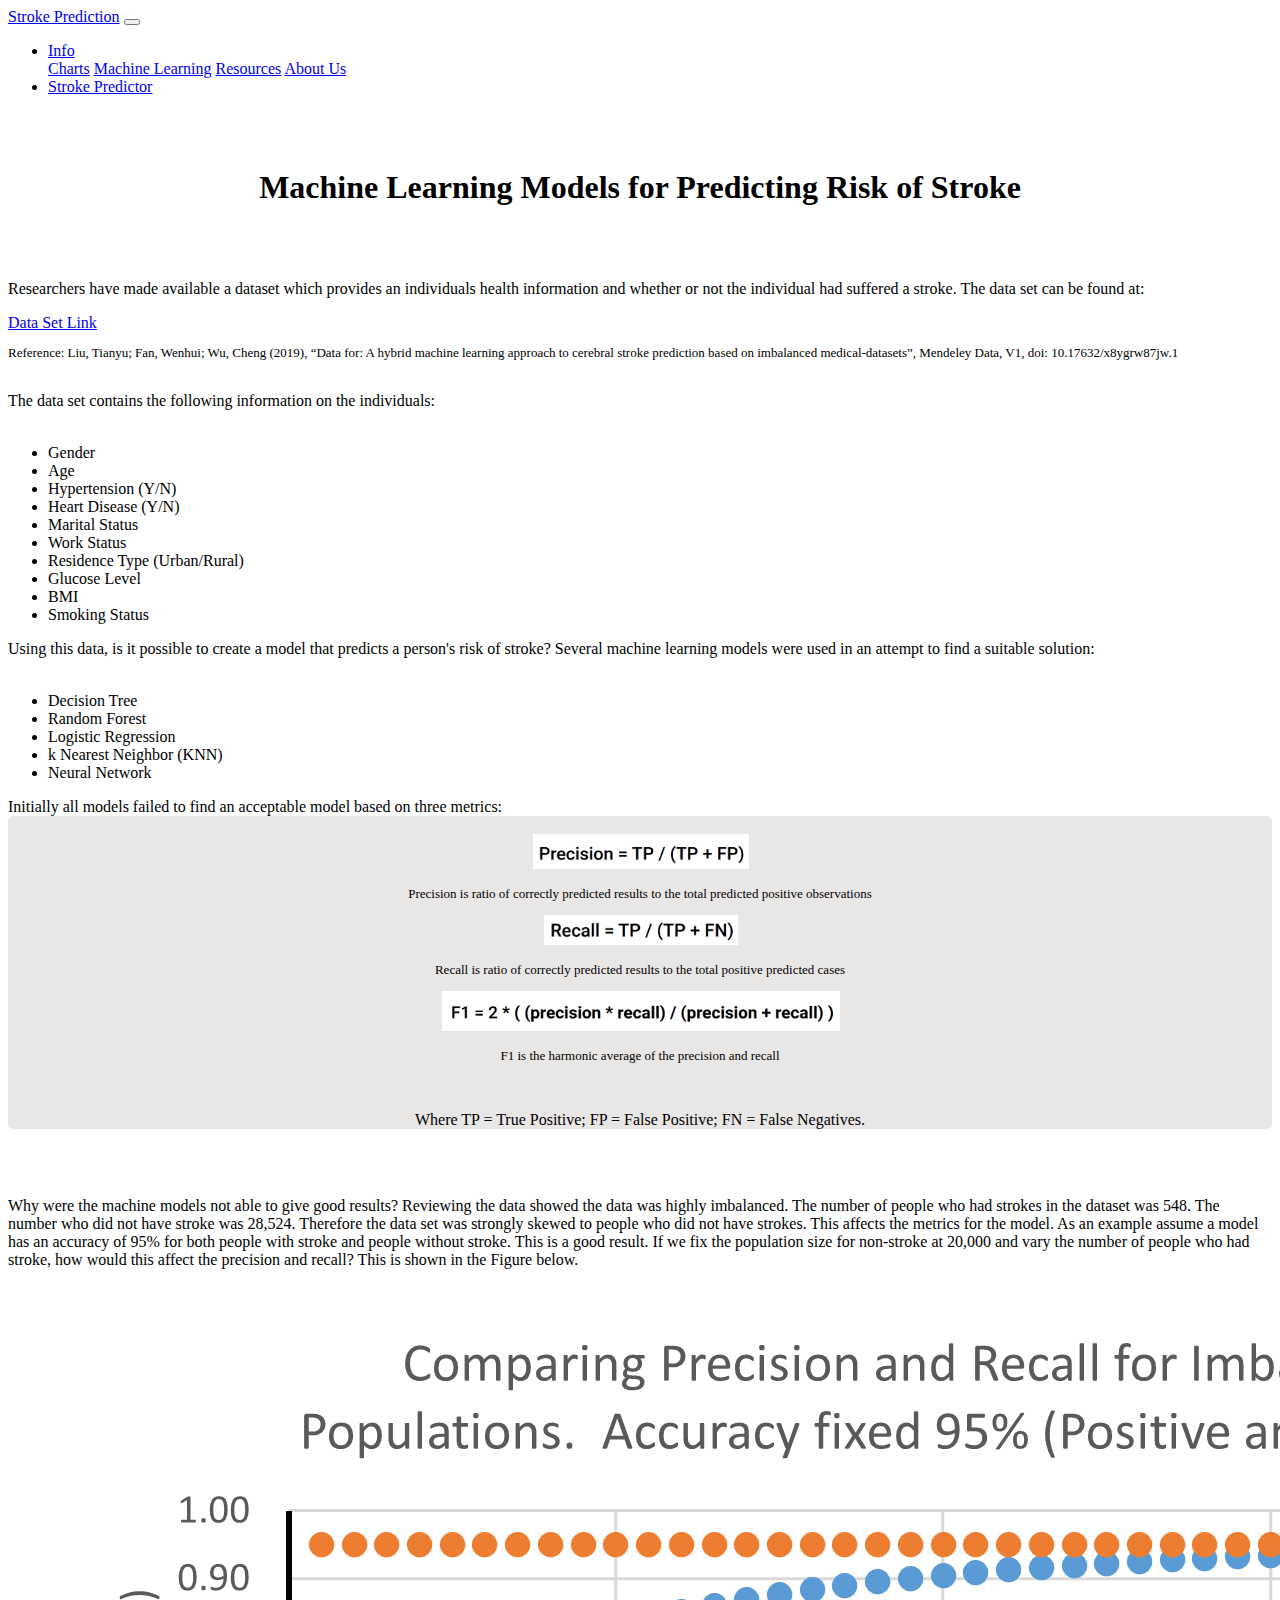
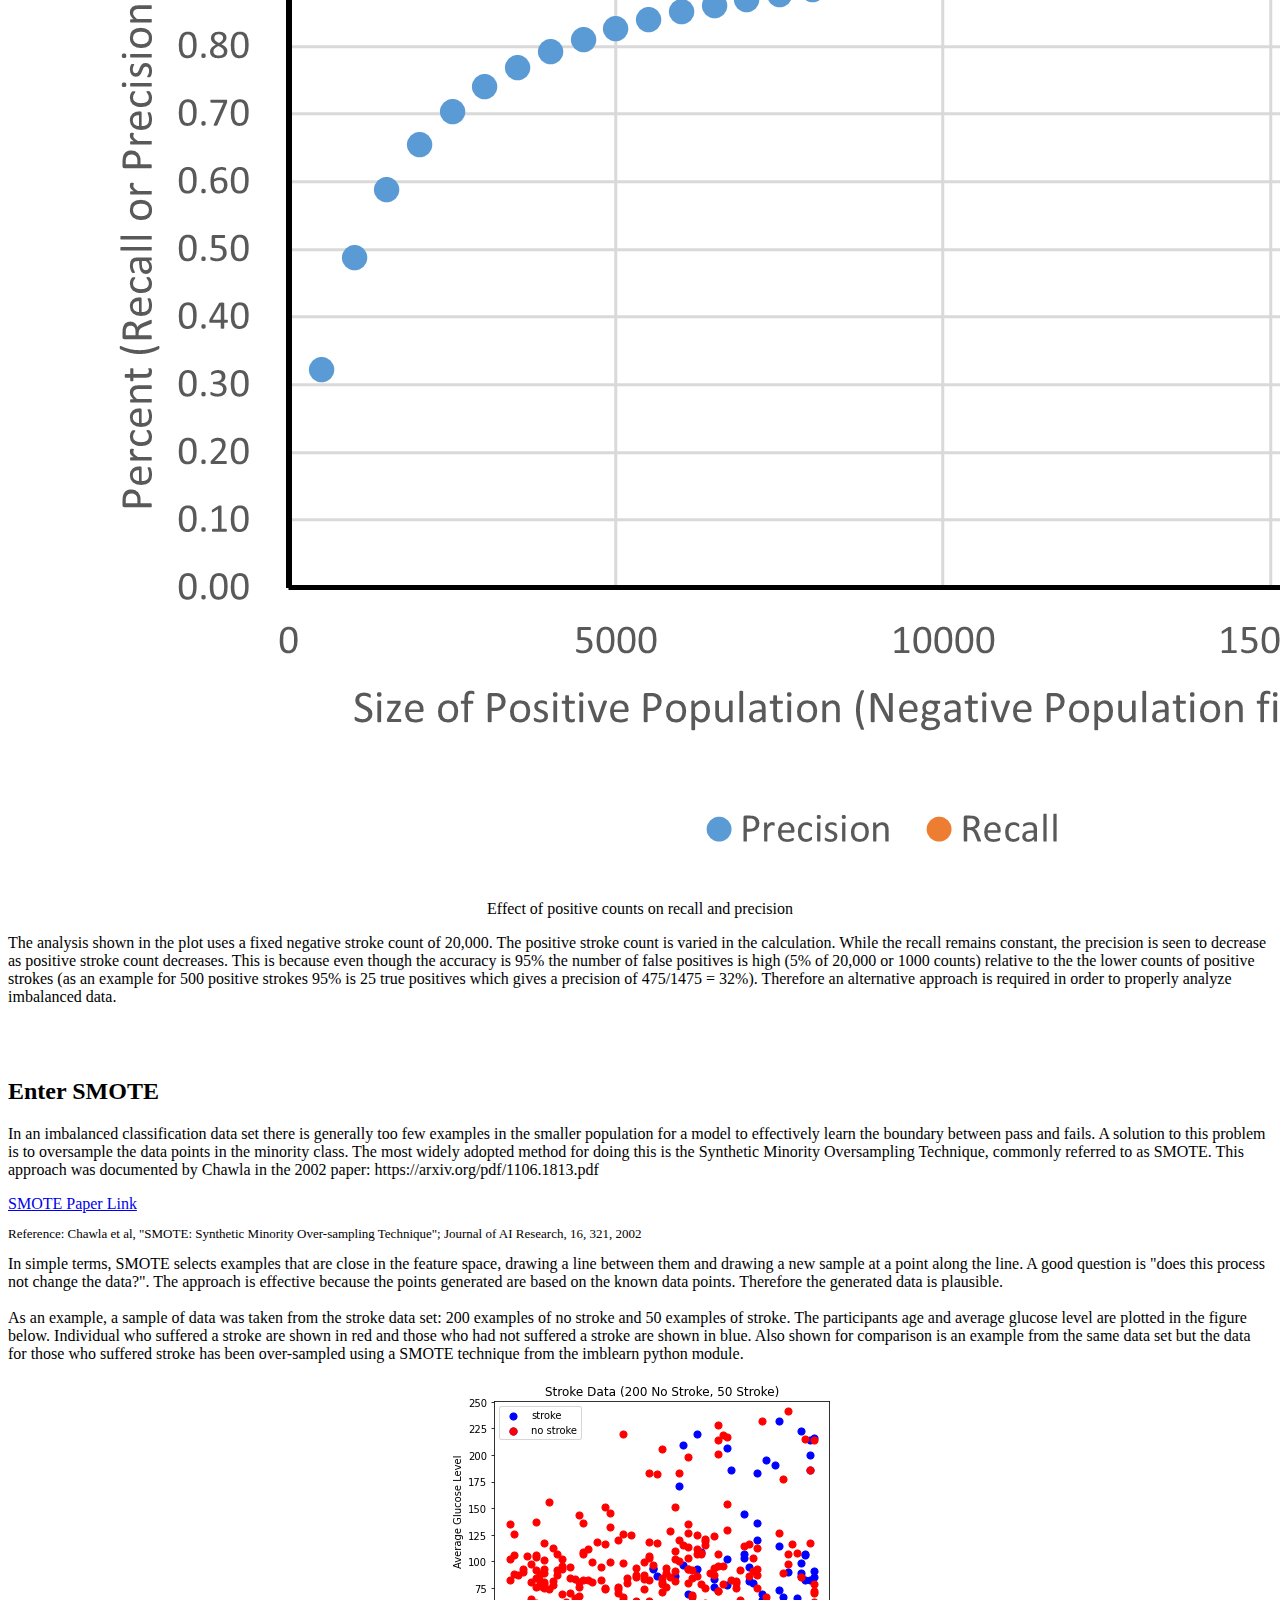
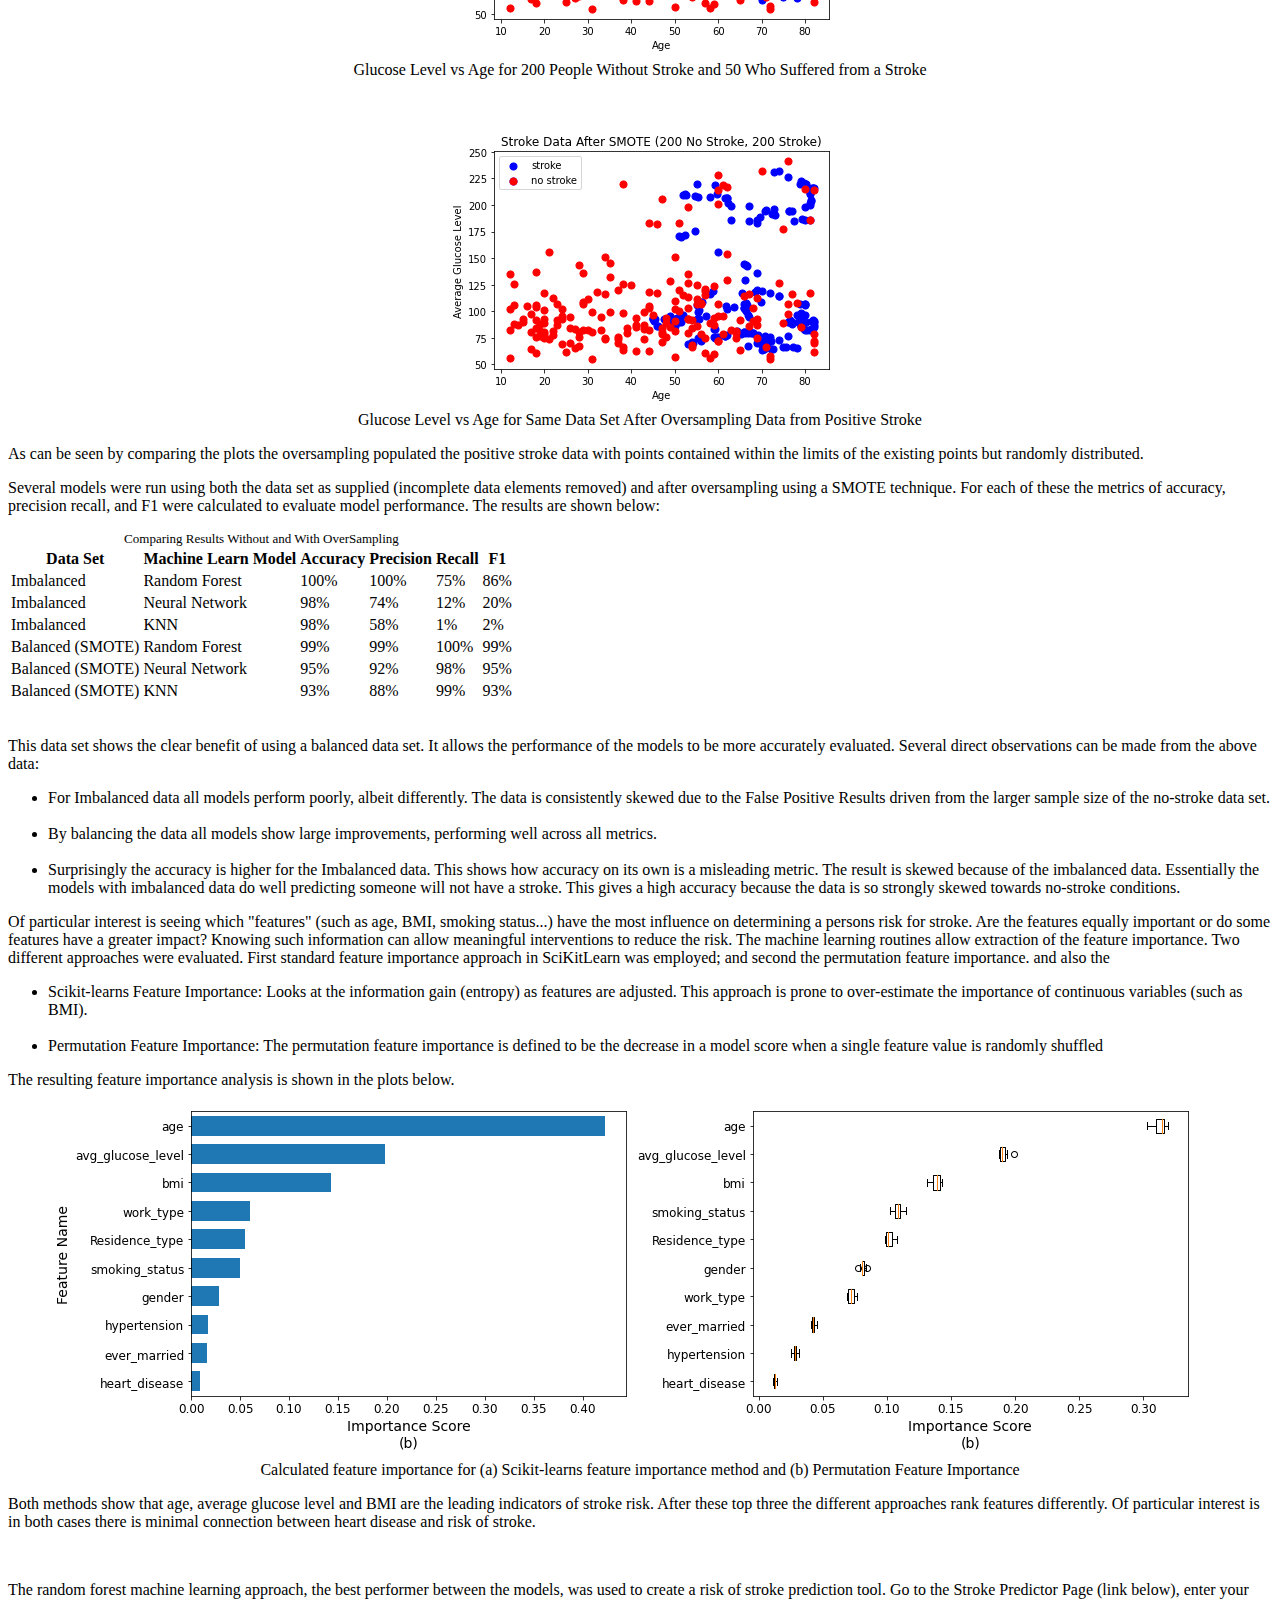
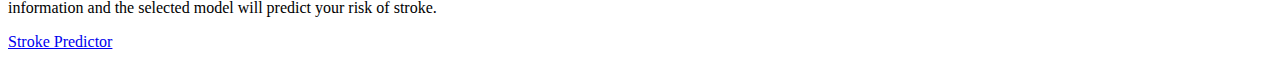
<file: templates/mlm.html>
<!DOCTYPE html>
<html lang="en">

<head>


    <meta charset="utf-8">
    <!-- Bootstrap -->
    <link rel="stylesheet" href="https://cdn.jsdelivr.net/npm/bootstrap@4.5.3/dist/css/bootstrap.min.css"
        integrity="sha384-TX8t27EcRE3e/ihU7zmQxVncDAy5uIKz4rEkgIXeMed4M0jlfIDPvg6uqKI2xXr2" crossorigin="anonymous">

    <!-- Title of Home Page -->
    <title>Stroke Prediction: Machine Learning Models</title>

    <meta name="viewport" content="width=device-width, initial-scale=1.0">
    <meta http-equiv="X-UA-Compatible" content="ie=edge">

    <!-- CSS -->
    <link rel="stylesheet" type="text/css" href="../static/css/style.css">

</head>

<body>

    <!-- nav bar -->
    <div class="container-fluid">
        <nav class="navbar navbar-expand-lg navbar-light bg-light">

            <a class="navbar-brand" href="/">Stroke Prediction</a>

            <button class="navbar-toggler" type="button" data-toggle="collapse" data-target="#navbarNavDropdown"
                aria-controls="navbarNavDropdown" aria-expanded="false" aria-label="Toggle navigation">
                <span class="navbar-toggler-icon"></span>
            </button>
            <ul class="navbar-nav">
                <li class="nav-item dropdown">
                    <a class="nav-link dropdown-toggle" href="#" id="navbarDropdownMenuLink" role="button"
                        data-toggle="dropdown" aria-haspopup="true" aria-expanded="false">
                        Info
                    </a>
                    <div class="dropdown-menu" aria-labelledby="navbarDropdownMenuLink">

                        <a class="dropdown-item" href="/charts">Charts</a>
                        <a class="dropdown-item" href="/mlm">Machine Learning</a>
                        <a class="dropdown-item" href="/resources">Resources</a>
                        <a class="dropdown-item" href="/about">About Us</a>
                    </div>
                </li>
                <li class="nav-item">
                    <a class="nav-link" href="/strokePredictor">Stroke Predictor</a>

                </li>
            </ul>
        </nav>
    </div>

     <!-- first container -->
     <div class="container">
        <!-- row #1 -->
        <div class="row">
            <!-- col 1 through 3 -->
            <div class="col-lg-2">
            </div>
            <!-- col 4 through 9 -->
            <div class="col-lg-8">
                <br><br>

                <h1>
                    <center>Machine Learning Models for Predicting Risk of Stroke</center>
                </h1>
                <br>
                <br>
                <p> Researchers have made available a dataset which provides an individuals health information and 
                    whether or not the individual had suffered a stroke.  The data set can be found at: <br>

                    <center></center><a class="nav-link" href="https://data.mendeley.com/datasets/x8ygrw87jw/1">Data Set Link</a><center></center>
                    <p style = "font-size: small">Reference: Liu, Tianyu; Fan, Wenhui; Wu, Cheng (2019), “Data for: A hybrid machine learning approach to cerebral 
                    stroke prediction based on imbalanced medical-datasets”, Mendeley Data, V1, doi: 10.17632/x8ygrw87jw.1 </p>
                    <br>
                    The data set contains the following information on the individuals:<br><br>

                    <ul>
                        <li>Gender</li>
                        <li>Age</li>
                        <li>Hypertension (Y/N)</li>
                        <li>Heart Disease (Y/N)</li>
                        <li>Marital Status</li>
                        <li>Work Status</li>
                        <li>Residence Type (Urban/Rural)</li>
                        <li>Glucose Level</li>
                        <li>BMI</li>
                        <li>Smoking Status</li>
                    </ul>

                    Using this data, is it possible to create a model that predicts a person's risk of stroke?  Several machine
                    learning models were used in an attempt to find a suitable solution: <br><br>

                    <ul>
                        <li>Decision Tree</li>
                        <li>Random Forest</li>
                        <li>Logistic Regression</li>
                        <li>k Nearest Neighbor (KNN)</li>
                        <li>Neural Network</li>
                    </ul>

                    Initially all models failed to find an acceptable model based on three metrics:
                <div class="row">
                    <!-- <div class="col-lg-2"></div> -->
                   <div class = "row_img">
                        <div class="col-lg-8">
                            <center>
                                <br>
                                <img class="img-responsive" style="width: auto; height: 35px" src = "/static/images/Precision.png" alt = "precision_def"/>
                                <p style = "font-size: small"> Precision is ratio of correctly predicted results to the total predicted positive observations</p>
                                <img class="img-responsive" style="width: auto; height: 30px" src = "/static/images/recall.png" alt = "recall_def"/>
                                <p style = "font-size: small"> Recall is ratio of correctly predicted results to the total positive predicted cases</p>
                                <img class="img-responsive" style="width: auto; height: 40px" src = "/static/images/f1.png" alt = "f1_def"  />
                              
                                <p style = "font-size: small"> F1 is the harmonic average of the precision and recall</p>
                                <br>
                                <p>Where TP = True Positive; FP = False Positive; FN = False Negatives. </p>
                            </center>
                        </div>
                    </div>
                </div>
                 
                    <br><br>

                    <p>Why were the machine models not able to give good results?  Reviewing the data showed the data was highly imbalanced.  The number
                        of people who had strokes in the dataset was 548.  The number who did not have stroke was 28,524.  Therefore the data set was strongly
                        skewed to people who did not have strokes.  This affects the metrics for the model. As an example assume a model has an accuracy of 95% for both
                        people with stroke and people without stroke.  This is a good result.  If we fix the population size for non-stroke at 20,000 and vary the 
                        number of people who had stroke, how would this affect the precision and recall?  This is shown in the Figure below.
                    </p>
               <figure class = "figure">
                   <img src = "\static\images\precision_recall_model.png" class="figure-img img-fluid rounded" alt = "effect of positive counts on precision and recall">
                  <center> <figcaption class = "figure-caption">Effect of positive counts on recall and precision</figcaption>
                  </center>
                </figure>
                    <p>The analysis shown in the plot uses a fixed negative stroke count of 20,000.  The positive stroke count is varied in the calculation.  While
                        the recall remains constant, the precision is seen to decrease as positive stroke count decreases.  This is because even though the accuracy is 95% the 
                        number of false positives is high (5% of 20,000 or 1000 counts) relative to the the lower counts of positive strokes (as an example for 500 positive strokes
                        95% is 25 true positives which gives a precision of 475/1475 = 32%). Therefore an alternative approach is required in order to properly analyze imbalanced data.
                    </p>
                    <br><br>
                    <h2>Enter SMOTE</h2>
                    <p>In an imbalanced classification data set there is generally too few examples in the smaller population for a model to effectively learn the boundary between pass and fails.
                        A solution to this problem is to oversample the data points in the minority class.  The most widely adopted method for doing this is the Synthetic Minority Oversampling Technique,
                        commonly referred to as SMOTE.  This approach was documented by Chawla in the 2002 paper:

                        https://arxiv.org/pdf/1106.1813.pdf
                        <center></center><a class="nav-link" href="https://arxiv.org/pdf/1106.1813.pdf">SMOTE Paper Link</a><center></center>
                        <p style = "font-size: small"> Reference: Chawla et al, "SMOTE: Synthetic Minority Over-sampling Technique"; Journal of AI Research, 16, 321, 2002</p>
                        
                        In simple terms, SMOTE selects examples that are close in the feature space, drawing a line between them and drawing a new sample at a point along 
                        the line.  A good question is "does this process not change the data?".  The approach is effective because the points generated are based on the known data points.  Therefore the 
                        generated data is plausible.  <br><br>

                        As an example, a sample of data was taken from the stroke data set: 200 examples of no stroke and 50 examples of stroke.  The participants age and average glucose level are 
                        plotted in the figure below.  Individual who suffered a stroke are shown in red and those who had not suffered a stroke are shown in blue. Also shown for comparison is an example from 
                        the same data set but the data for those who suffered stroke has been over-sampled using a SMOTE technique from the imblearn python module.</p>
                <center>
                <figure class = "figure">
                    <img src = "\static\images\data_before_smote.png" class="figure-img img-fluid rounded" alt = "data distribution before oversampling">
                    <center> <figcaption class = "figure-caption">Glucose Level vs Age for 200 People Without Stroke and 50 Who Suffered from a Stroke</figcaption>
                    </center>
                </figure>

                <br>
                <figure class = "figure">
                    <img src = "\static\images\data_after_smote.png" class="figure-img img-fluid rounded" alt = "data distribution before oversampling">
                    <center> <figcaption class = "figure-caption">Glucose Level vs Age for Same Data Set After Oversampling Data from Positive Stroke</figcaption>
                    </center>
                </figure>
                </center>
                <p> As can be seen by comparing the plots the oversampling populated the positive stroke data with points 
                    contained within the limits of the existing points but randomly distributed.</p>
                <p> Several models were run using both the data set as supplied (incomplete data elements removed) and after 
                    oversampling using a SMOTE technique.  For each of these the metrics of accuracy, precision
                    recall, and F1 were calculated to evaluate model performance.  The results are shown below:</p>
                <div class="row">
                    <div class = "data_table">
                        <div class="col-lg-12">
                            <table class = "table table-bordered table-responsive table-condensed", style = "width 100%">
                                <caption style = "font-size: small"><center>Comparing Results Without and With OverSampling</center></caption>
                                <center>
                                <thead>
                                <tr>
                                    <th> Data Set </th>
                                    <th> Machine Learn Model </th>
                                    <th> Accuracy </th>
                                    <th> Precision </th>
                                    <th> Recall </th>
                                    <th> F1 </th>
                                </tr>
                            </thead>
                            <tbody>
                                <tr>
                                    
                                    <td>Imbalanced</td>
                                    <td>Random Forest</td>
                                    <td>100%</td>
                                    <td>100%</td>
                                    <td>75%</td>
                                    <td>86%</td>
                                    
                                </tr>
                                <tr>
                                    
                                    <td>Imbalanced</td>
                                    <td>Neural Network</td>
                                    <td>98%</td>
                                    <td>74%</td>
                                    <td>12%</td>
                                    <td>20%</td>
                                    
                                </tr>
                                <tr>
                                    <td>Imbalanced</td>
                                    <td>KNN</td>
                                    <td>98%</td>
                                    <td>58%</td>
                                    <td>1%</td>
                                    <td>2%</td>
                                </tr>
                                <tr>
                                    <td>Balanced (SMOTE)</td>
                                    <td>Random Forest</td>
                                    <td>99%</td>
                                    <td>99%</td>
                                    <td>100%</td>
                                    <td>99%</td>
                                </tr>
                                <tr>
                                    <td>Balanced (SMOTE)</td>
                                    <td>Neural Network</td>
                                    <td>95%</td>
                                    <td>92%</td>
                                    <td>98%</td>
                                    <td>95%</td>
                                </tr>
                                <tr>
                                    <td>Balanced (SMOTE)</td>
                                    <td>KNN</td>
                                    <td>93%</td>
                                    <td>88%</td>
                                    <td>99%</td>
                                    <td>93%</td>
                                </tr>
                            </tbody>
                            </center>
                            </table>
                        </div>
                    </div>
                </div>

                <div class="row">
                <!-- col 1 through 3 -->
                    <!-- <div class="col-lg-0"></div> -->
                    <!-- col 4 through 9 -->
                        <div class="col-lg-12">
                            <br>
                            <p> This data set shows the clear benefit of using a balanced data set.  It allows the performance of the models to be more accurately evaluated.  Several direct observations 
                                can be made from the above data:</p>
                                <ul>
                                    <li>For Imbalanced data all models perform poorly, albeit differently.  The data is consistently skewed due to the False Positive Results driven from the larger
                                        sample size of the no-stroke data set.
                                    </li><br>
                                    <li>By balancing the data all models show large improvements, performing well across all metrics.
                                    </li><br>
                                    <li>Surprisingly the accuracy is higher for the Imbalanced data.  This shows how accuracy on its own is a misleading metric.  The result
                                        is skewed because of the imbalanced data.  Essentially the models with imbalanced data do well predicting someone will not have a stroke.  This gives a high accuracy because
                                        the data is so strongly skewed towards no-stroke conditions.
                                    </li>
                                </ul>
                            <p>Of particular interest is seeing which "features" (such as age, BMI, smoking status...) have the most influence on determining a persons risk for stroke.  Are the features equally important or do 
                                some features have a greater impact?  Knowing such information can allow meaningful interventions to reduce the risk.  The machine learning routines allow extraction of the feature importance.  Two 
                                different approaches were evaluated.  First standard feature importance approach 
                                in SciKitLearn was employed; and second the permutation feature importance. 
                                and also the 
                            </p>
                            <ul>
                                    <li>Scikit-learns Feature Importance: Looks at the information gain (entropy) as features are adjusted.  This approach is prone to over-estimate the importance of continuous variables (such as BMI).
                                    </li><br>
                                    <li>Permutation Feature Importance: The permutation feature importance is defined to be the decrease in a model score when a single feature value is randomly shuffled
                                    </li>
                            </ul>
                                <p> The resulting feature importance analysis is shown in the plots below.</p>

                                <figure class = "figure">
                                    <!-- <img src = "\static\images\data_after_smote.png" class="figure-img img-fluid rounded" alt = "data distribution before oversampling"> -->
                                    <img src = "\static\images\feature_import.PNG" class="figure-img img-fluid rounded" alt = "importance plots">
                                    <center> 
                                        <figcaption class = "figure-caption">Calculated feature importance for (a) Scikit-learns feature importance method and (b) Permutation Feature Importance</figcaption>
                                    </center>
                                </figure>
                             <p> Both methods show that age, average glucose level and BMI are the leading indicators of stroke risk.  After these top three the different approaches rank features differently.  Of particular interest is in both cases
                                 there is minimal connection between heart disease and risk of stroke. </p>   
                                 <br>
                            <p>The random forest machine learning approach, the best performer between the models, was used to create a risk of stroke prediction tool.
                                
                            Go to the Stroke Predictor Page (link below), enter your information and the selected model will predict your risk of stroke.</p>
                             
                            <center></center><a class="nav-link" href="/strokePredictor">Stroke Predictor</a><center></center>
                                     

                        </div>
                    
                </div>
                <br>

            </div>
            

            <row>
                <!-- add some references here if we want to. -->
            </row>

            <!-- col 10 through 12 -->
            <div class="col-lg-2">
            </div>
        </div>

    </div>





    <!-- Bootstrap JS -->
    <script src="https://code.jquery.com/jquery-3.5.1.slim.min.js"
        integrity="sha384-DfXdz2htPH0lsSSs5nCTpuj/zy4C+OGpamoFVy38MVBnE+IbbVYUew+OrCXaRkfj"
        crossorigin="anonymous"></script>
    <script src="https://cdn.jsdelivr.net/npm/bootstrap@4.5.3/dist/js/bootstrap.bundle.min.js"
        integrity="sha384-ho+j7jyWK8fNQe+A12Hb8AhRq26LrZ/JpcUGGOn+Y7RsweNrtN/tE3MoK7ZeZDyx"
        crossorigin="anonymous"></script>

    <!-- JavaScript -->
    <script type="text/javascript" src="../static/js/app.js"></script>



</body>

<footer class="footer mt-auto py-3">
    <!-- <div class="container">
      <span class="text-muted"><p><center>Team 5
          University of Minnesota Boot Camp 2020
      </center></p></span> -->
    </div>
</footer>


</html>
</file>
<file: static/css/style.css>
.navbar-nav {
    margin-left: auto;
}

h4 {
    text-align: center;
}

#aboutme {
    width: 100%;
    height: auto;
}

#h3-aboutme {
    text-align: center;
}

form {
    padding: 25px;
    background-color: #E9E6E6;
    border-radius: 5px;
}

img {
    margin-left: 2px;

}
.row_img {
    
    background-color: #E9E6E6;
    border-radius: 5px;
    margin-left: auto;
    margin-right: auto;
}

p#disclaimer {
    font-size: 18px;
    font-style: oblique;
    text-align: center;
    margin-left: 250px;
    margin-right: 250px;
}

.chart-info {
    margin-left: 250px;
    margin-right: 250px;
}

#prediction {
    font-size: 30px;
    font-style: oblique;
}

.data_table {
    margin-left: auto;
    margin-right: auto;
}
</file>
